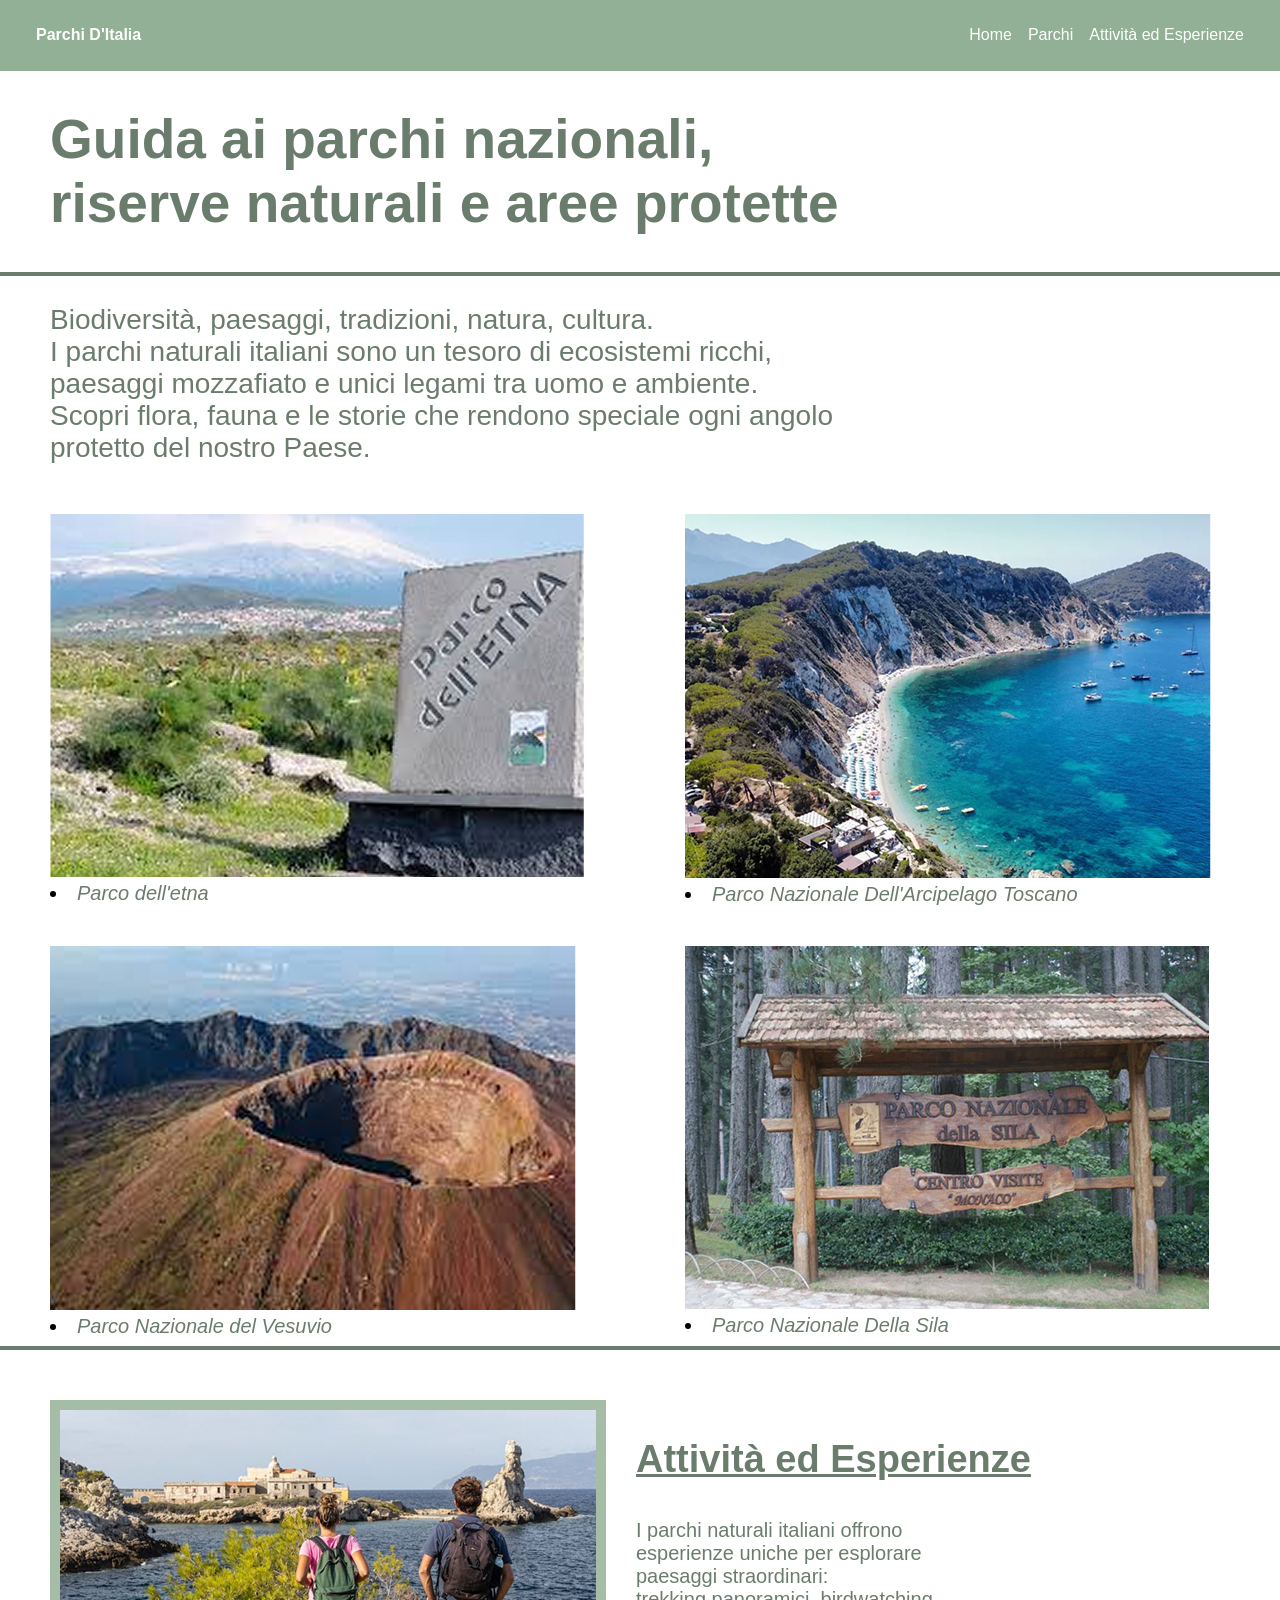
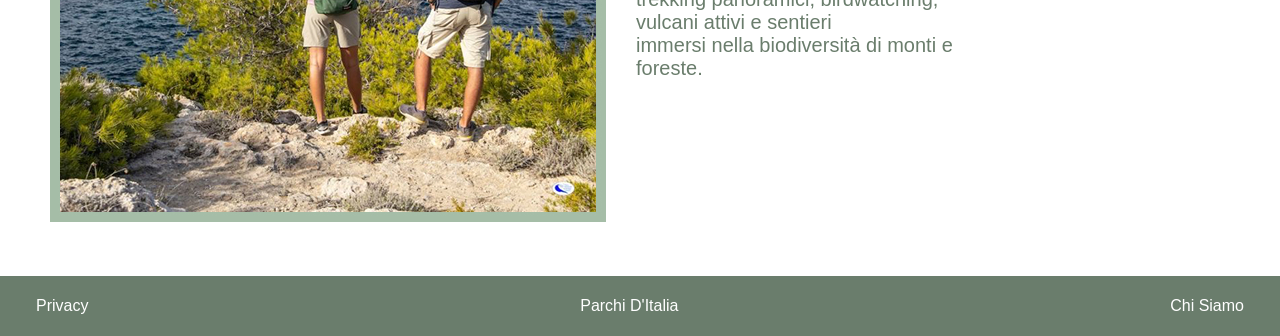
<file: index.html>
<!DOCTYPE html>
<html lang="en">
<head>
    <meta charset="UTF-8">
    <meta name="viewport" content="width=device-width, initial-scale=1.0">
    <title>pagina1</title>
    <link rel="stylesheet" href="css/style1.css">
    
</head>
<body>
    <header>
       <h4>Parchi D'Italia</h4>
        <nav>
            <ul>
                <li><a href="index.html">Home</a></li>
                <li><a href="indexparchi.html">Parchi</a></li>
                <li><a href="indexattività.html">Attività ed Esperienze</a></li>
            </ul>
        </nav>
    </header>
    <main>
        <div>
            <span>
                <h1>Guida ai parchi nazionali,<br> riserve naturali e aree protette</h1>
                <hr class="custom-line">
            </span>
            <p class="caption">Biodiversità, paesaggi, tradizioni, natura, cultura.<br>I parchi 
                naturali italiani sono un tesoro di ecosistemi ricchi,<br> paesaggi 
                mozzafiato e unici legami tra uomo e ambiente.<br>Scopri flora, fauna e 
                le storie che rendono speciale ogni angolo <br> protetto del nostro Paese.</p>
        </div>

        <section class="card">
            <div>
                <img src="immagini/etnacopertina.jpg" alt="">
                 <span>
                    <li><a href="indexetna.html">Parco dell'etna</a></li>
                </span>
            
            </div>
            <div>
                <img src="immagini/toscanocopertina.jpg" alt="">
                <span>
                    <li><a href="indextoscano.html">Parco Nazionale Dell'Arcipelago Toscano</a></li>
                </span>
             </div>
             <div>
                <img src="immagini/vesuviocopertina.jpg" alt="">
                <span>
                    <li><a href="indexvesuvio.html">Parco Nazionale del Vesuvio</a></li>
                </span>
             </div>
             <div>
                <img src="immagini/silacopertina.jpg" alt="">
                <span>
                    <li><a href="indexsila.html">Parco Nazionale Della Sila</a></li>
                </span>
             </div>
            </section>
             <hr class="custom-line">
            <section class="info">
             <div>
                <img src="immagini/home5.jpg" alt="">
                <span>
                    <a href="indexattività.html"><h3>Attività ed Esperienze</h3></a>
                    <p class="description">I parchi naturali italiani offrono<br> 
                        esperienze uniche per esplorare<br> paesaggi straordinari:<br> 
                        trekking panoramici, birdwatching,<br> vulcani attivi e sentieri<br> 
                        immersi nella biodiversità di monti e <br> foreste.</p description>
                </span>
             </div>
            </section>
     </main>
     <footer> 
            <p><a href="">Privacy</a>
            <p><a href="">Parchi D'Italia</a></p>
            <p><a href="">Chi Siamo</a></p>
        </footer>
</html>
</file>
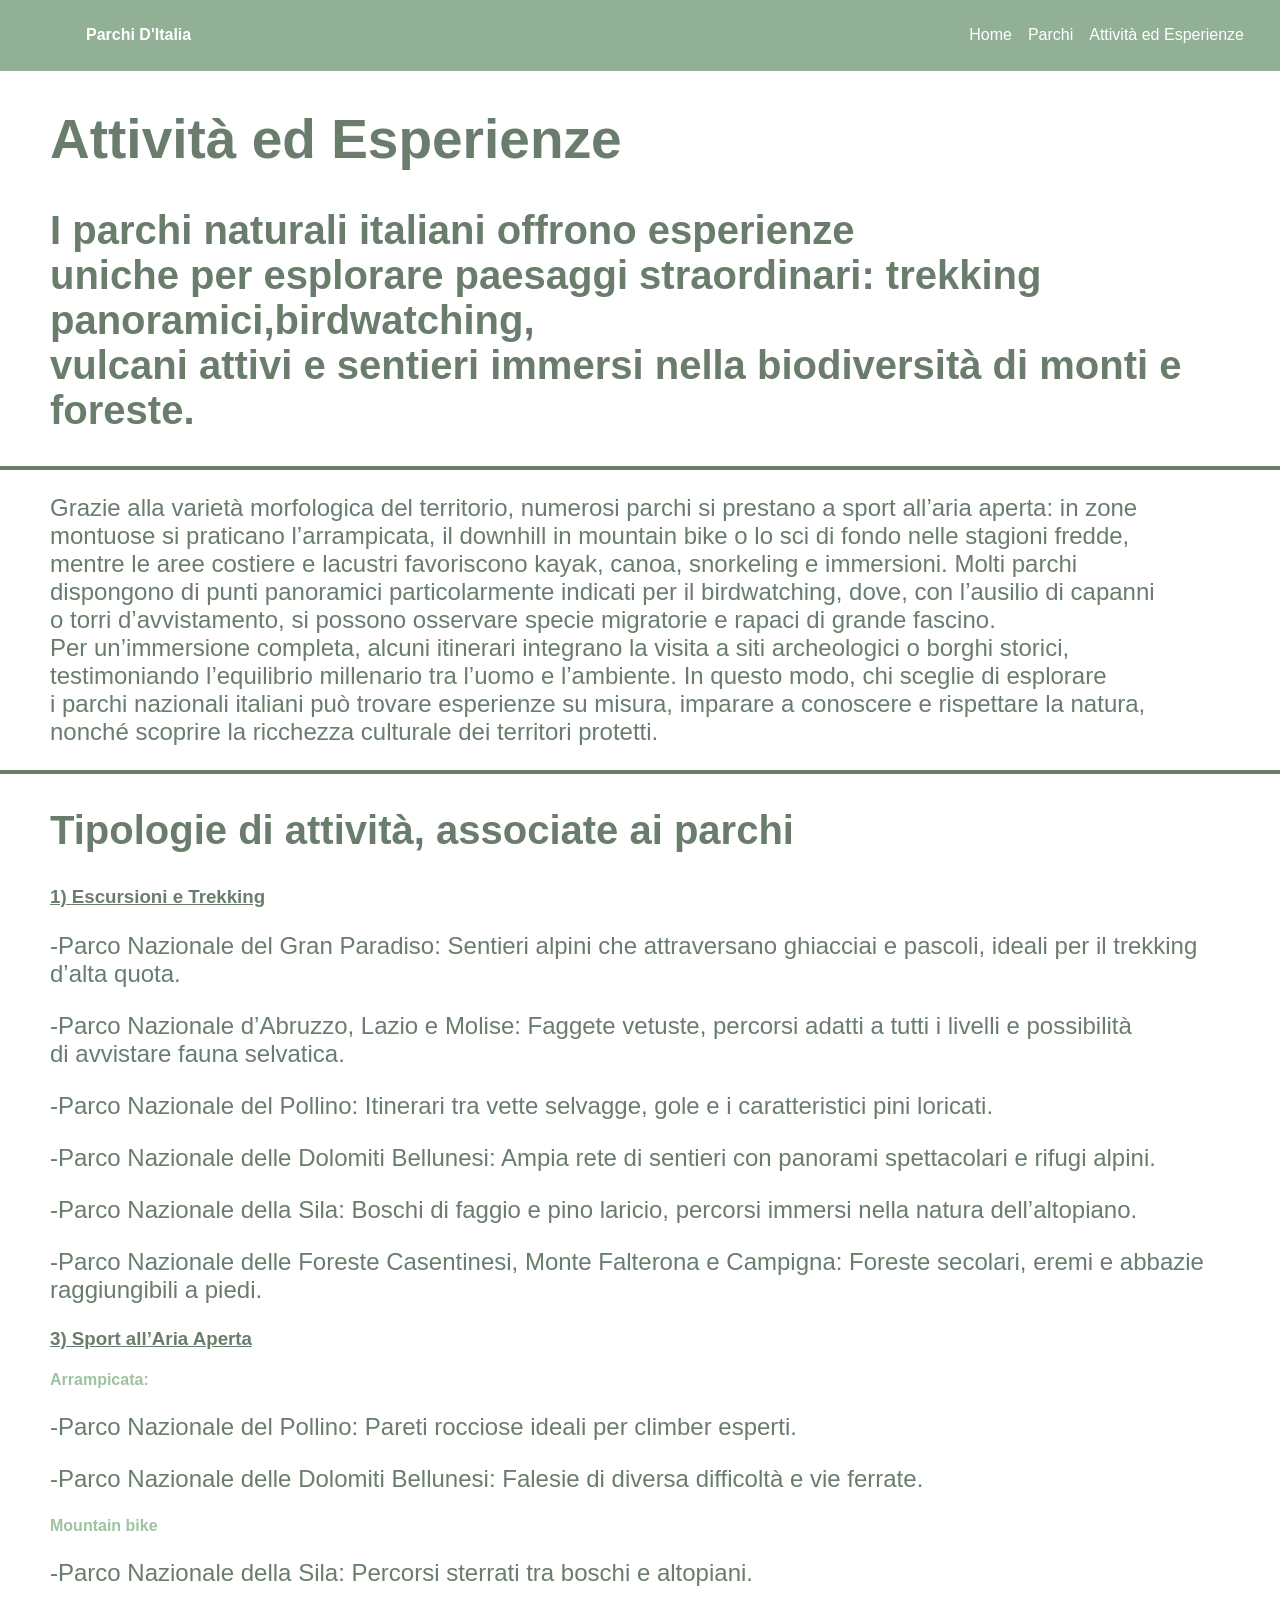
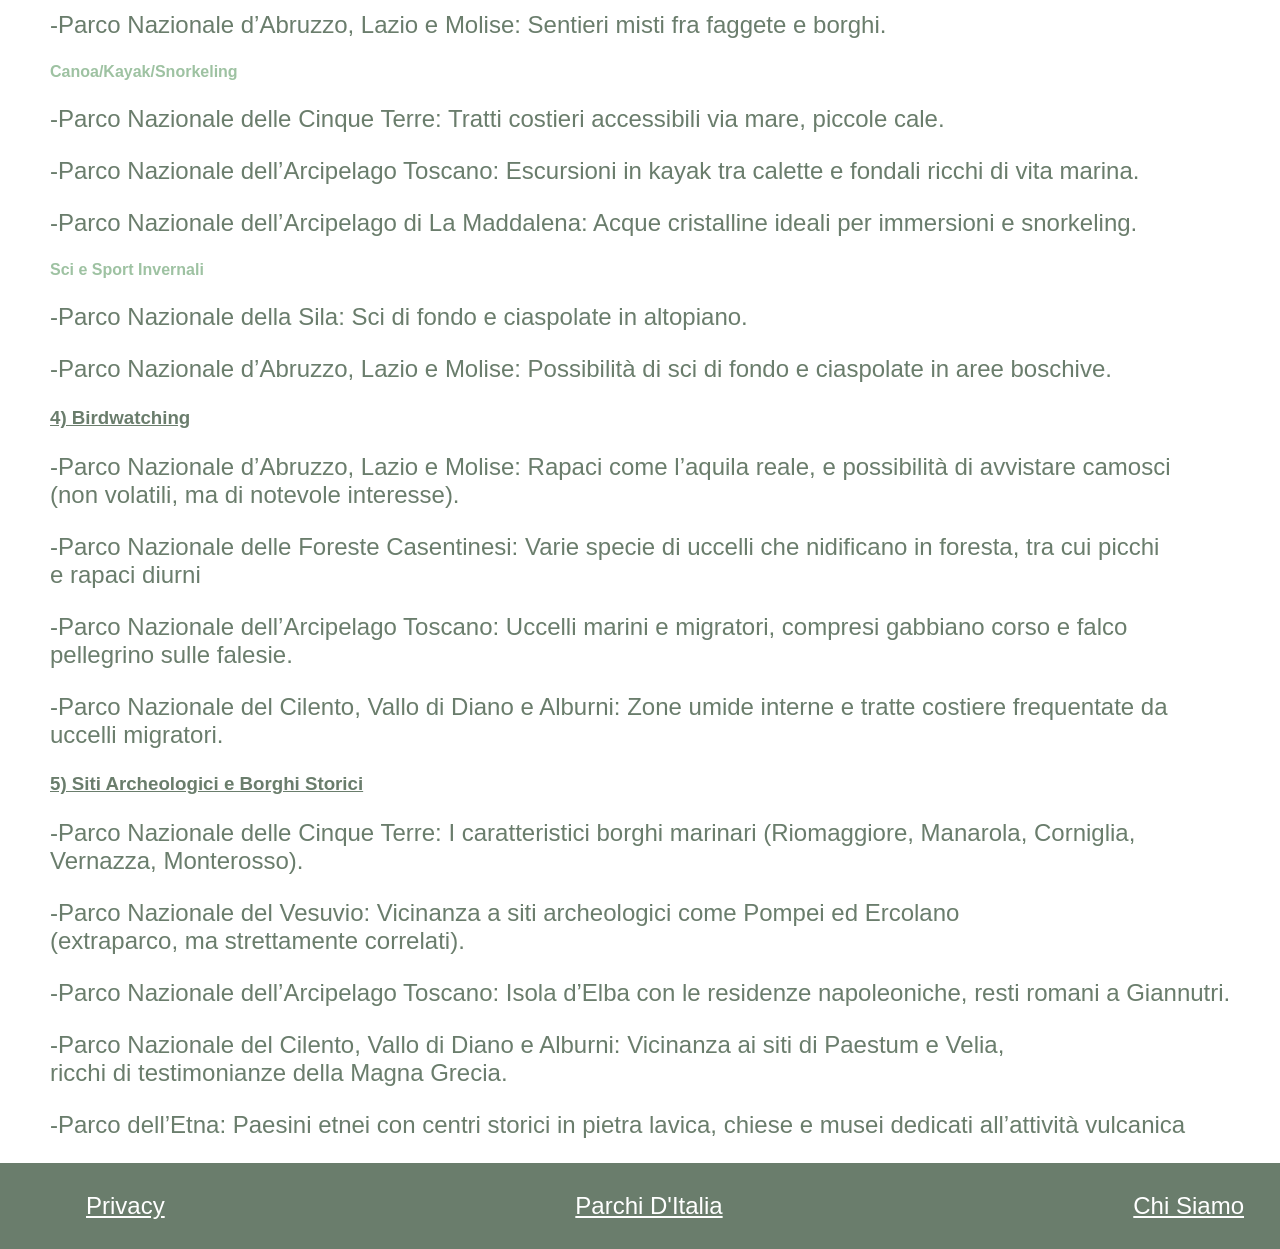
<file: indexattività.html>
<!DOCTYPE html>
<html lang="en">
<head>
    <meta charset="UTF-8">
    <meta name="viewport" content="width=device-width, initial-scale=1.0">
    <title>pagina3</title>
    <link rel="stylesheet" href="css/style3.css">
</head>
<body>
    <header>
        <h4>Parchi D'Italia</h4>
        <nav>
            <ul>
                <li><a href="index.html">Home</a></li>
                <li><a href="indexparchi.html">Parchi</a></li>
                <li><a href="indexattività.html">Attività ed Esperienze</a></li>
            </ul>
        </nav>
    </header>
    <main>
        <div>
            <span>
                <h1>Attività ed Esperienze</h1>
                <h2>I parchi naturali italiani offrono esperienze<br> 
                    uniche per esplorare paesaggi straordinari: trekking panoramici,birdwatching,<br> 
                    vulcani attivi e sentieri immersi nella biodiversità di monti e foreste.</h2>
                    <hr class="custom-line">
                    </span>
                </div>
                <div>
                    <span>
                    <p>Grazie alla varietà morfologica del territorio, numerosi parchi si prestano a sport 
                        all’aria aperta: in zone<br> montuose si praticano l’arrampicata, il downhill in mountain bike o 
                        lo sci di fondo nelle stagioni fredde,<br> mentre le aree costiere e lacustri favoriscono kayak, canoa, 
                        snorkeling e immersioni. 
                        Molti parchi<br> dispongono di punti panoramici particolarmente indicati per il
                        birdwatching, dove, con l’ausilio di capanni<br> o torri d’avvistamento, si possono osservare 
                        specie migratorie e rapaci di grande fascino.<br>
                        Per un’immersione completa, alcuni itinerari integrano la visita a
                        siti archeologici o borghi storici,<br> testimoniando l’equilibrio millenario tra 
                        l’uomo e l’ambiente. In questo modo, chi sceglie di esplorare<br> i parchi nazionali italiani può 
                        trovare esperienze su misura, imparare a conoscere e rispettare la natura,<br> nonché scoprire la ricchezza culturale 
                        dei territori protetti.</p>
                    <hr class="custom-line">
                    </span>
                </div>
                <div>
                    <span>
                    <h2>Tipologie di attività, associate ai parchi</h2>
                    <h3>1) Escursioni e Trekking</h3>
                        <p>-Parco Nazionale del Gran Paradiso: Sentieri alpini che attraversano ghiacciai e pascoli, ideali per il trekking<br> d’alta quota.</p>
                        <p>-Parco Nazionale d’Abruzzo, Lazio e Molise: Faggete vetuste, percorsi adatti a tutti i livelli e possibilità<br> di avvistare fauna selvatica.</p>
                        <p>-Parco Nazionale del Pollino: Itinerari tra vette selvagge, gole e i caratteristici pini loricati.</p>
                        <p>-Parco Nazionale delle Dolomiti Bellunesi: Ampia rete di sentieri con panorami spettacolari e rifugi alpini.</p>
                        <p>-Parco Nazionale della Sila: Boschi di faggio e pino laricio, percorsi immersi nella natura dell’altopiano.</p>
                        <p>-Parco Nazionale delle Foreste Casentinesi, Monte Falterona e Campigna: Foreste secolari, eremi e abbazie<br> raggiungibili a piedi.</p>
                    <h3>3) Sport all’Aria Aperta</h3>
                    <h4>Arrampicata:</h4>
                        <p>-Parco Nazionale del Pollino: Pareti rocciose ideali per climber esperti.</p>
                        <p>-Parco Nazionale delle Dolomiti Bellunesi: Falesie di diversa difficoltà e vie ferrate.</p>
                    <h4>Mountain bike</h4>
                        <p>-Parco Nazionale della Sila: Percorsi sterrati tra boschi e altopiani.</p>
                        <p>-Parco Nazionale d’Abruzzo, Lazio e Molise: Sentieri misti fra faggete e borghi.</p>
                    <h4>Canoa/Kayak/Snorkeling</h4>
                        <p>-Parco Nazionale delle Cinque Terre: Tratti costieri accessibili via mare, piccole cale.</p>
                        <p>-Parco Nazionale dell’Arcipelago Toscano: Escursioni in kayak tra calette e fondali ricchi di vita marina.</p>
                        <p>-Parco Nazionale dell’Arcipelago di La Maddalena: Acque cristalline ideali per immersioni e snorkeling.</p>
                    <h4>Sci e Sport Invernali</h4>
                        <p>-Parco Nazionale della Sila: Sci di fondo e ciaspolate in altopiano.</p>
                        <p>-Parco Nazionale d’Abruzzo, Lazio e Molise: Possibilità di sci di fondo e ciaspolate in aree boschive.</p>
                    <h3>4) Birdwatching</h3>
                        <p>-Parco Nazionale d’Abruzzo, Lazio e Molise: Rapaci come l’aquila reale, e possibilità di avvistare camosci<br> (non volatili, ma di notevole interesse).</p>
                        <p>-Parco Nazionale delle Foreste Casentinesi: Varie specie di uccelli che nidificano in foresta, tra cui picchi<br> e rapaci diurni</p>
                        <p>-Parco Nazionale dell’Arcipelago Toscano: Uccelli marini e migratori, compresi gabbiano corso e falco<br> pellegrino sulle falesie.</p>
                        <p>-Parco Nazionale del Cilento, Vallo di Diano e Alburni: Zone umide interne e tratte costiere frequentate da<br> uccelli migratori.</p>
                    <h3>5) Siti Archeologici e Borghi Storici</h3>
                        <p>-Parco Nazionale delle Cinque Terre: I caratteristici borghi marinari (Riomaggiore, Manarola, Corniglia,<br> Vernazza, Monterosso).</p>
                        <p>-Parco Nazionale del Vesuvio: Vicinanza a siti archeologici come Pompei ed Ercolano<br> (extraparco, ma strettamente correlati).</p>
                        <p>-Parco Nazionale dell’Arcipelago Toscano: Isola d’Elba con le residenze napoleoniche, resti romani a Giannutri.</p>
                        <p>-Parco Nazionale del Cilento, Vallo di Diano e Alburni: Vicinanza ai siti di Paestum e Velia,<br> ricchi di testimonianze della Magna Grecia.</p>
                        <p>-Parco dell’Etna: Paesini etnei con centri storici in pietra lavica, chiese e musei dedicati all’attività vulcanica</p>
             </span>
        </div>
    </main>
    <footer> 
        <p><a href="">Privacy</a>
        <p><a href="">Parchi D'Italia</a></p>
        <p><a href="">Chi Siamo</a></p>
    </footer>
</html>
</file>
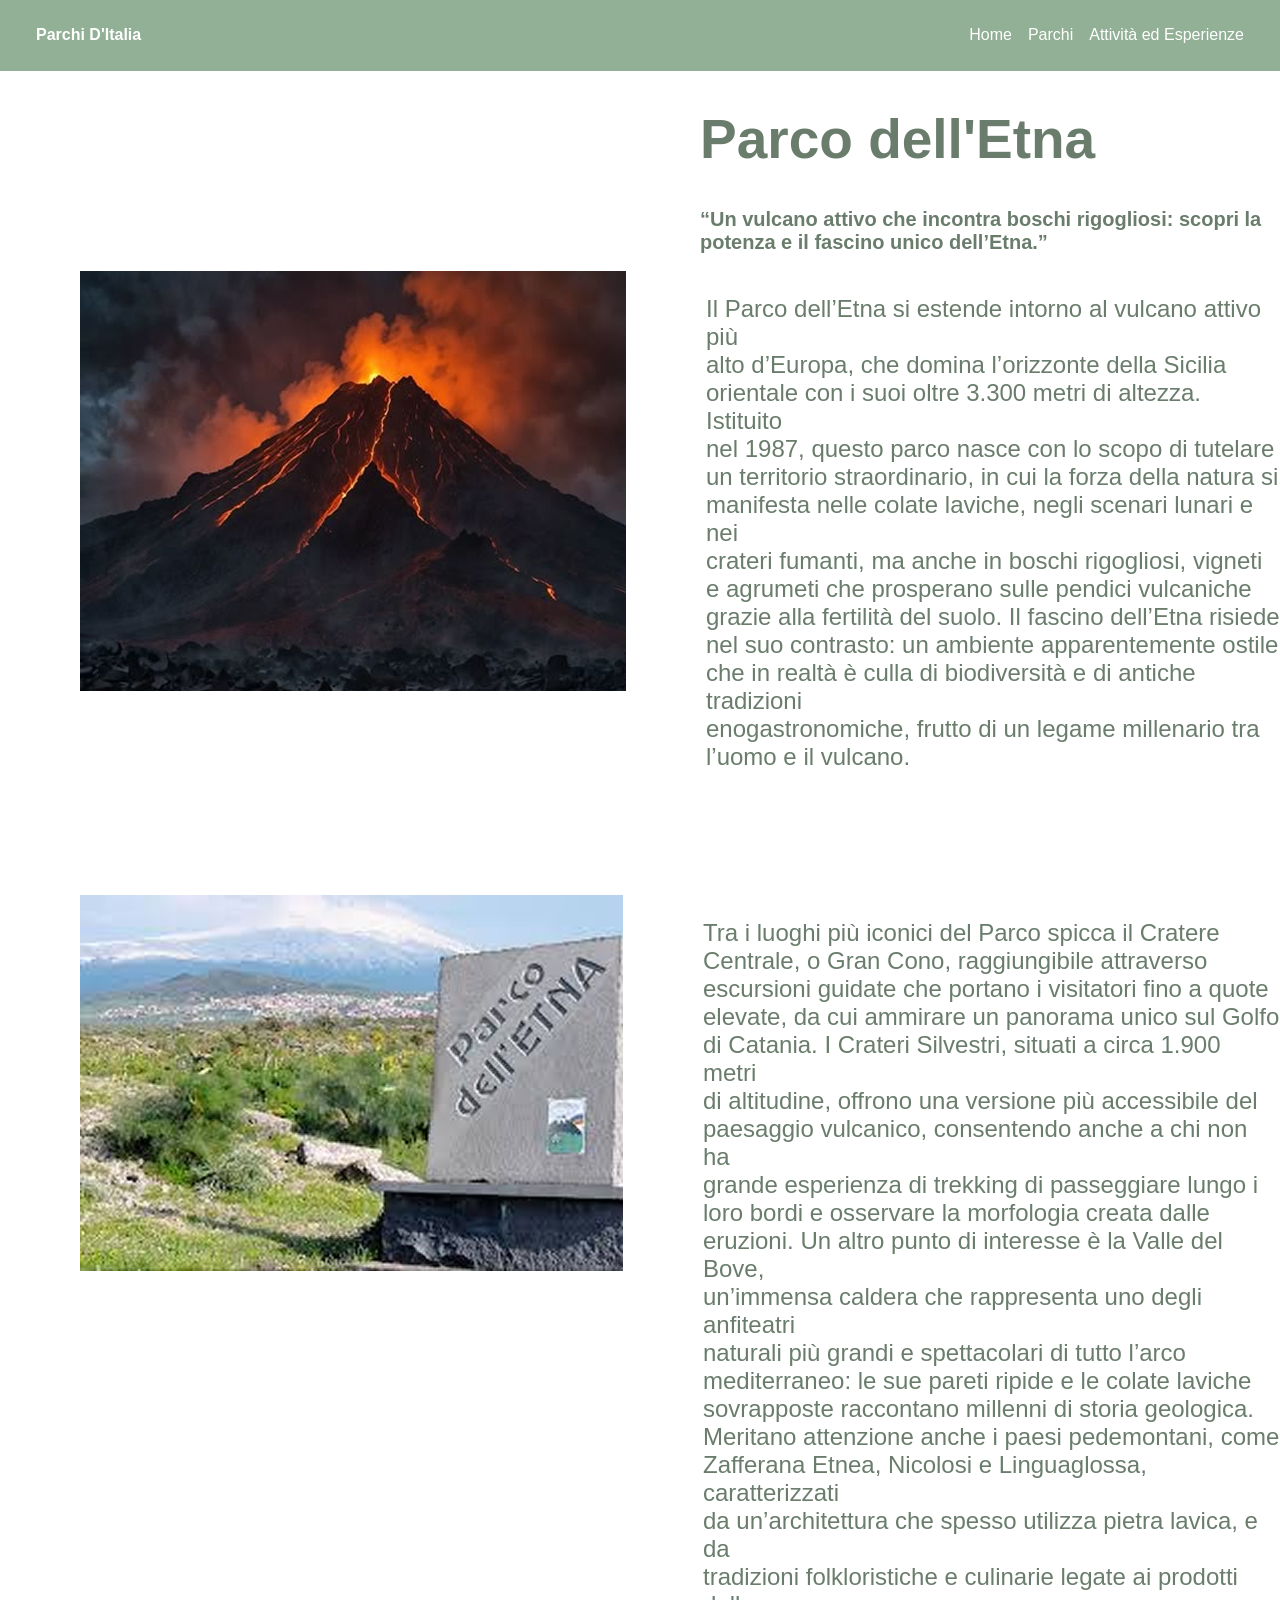
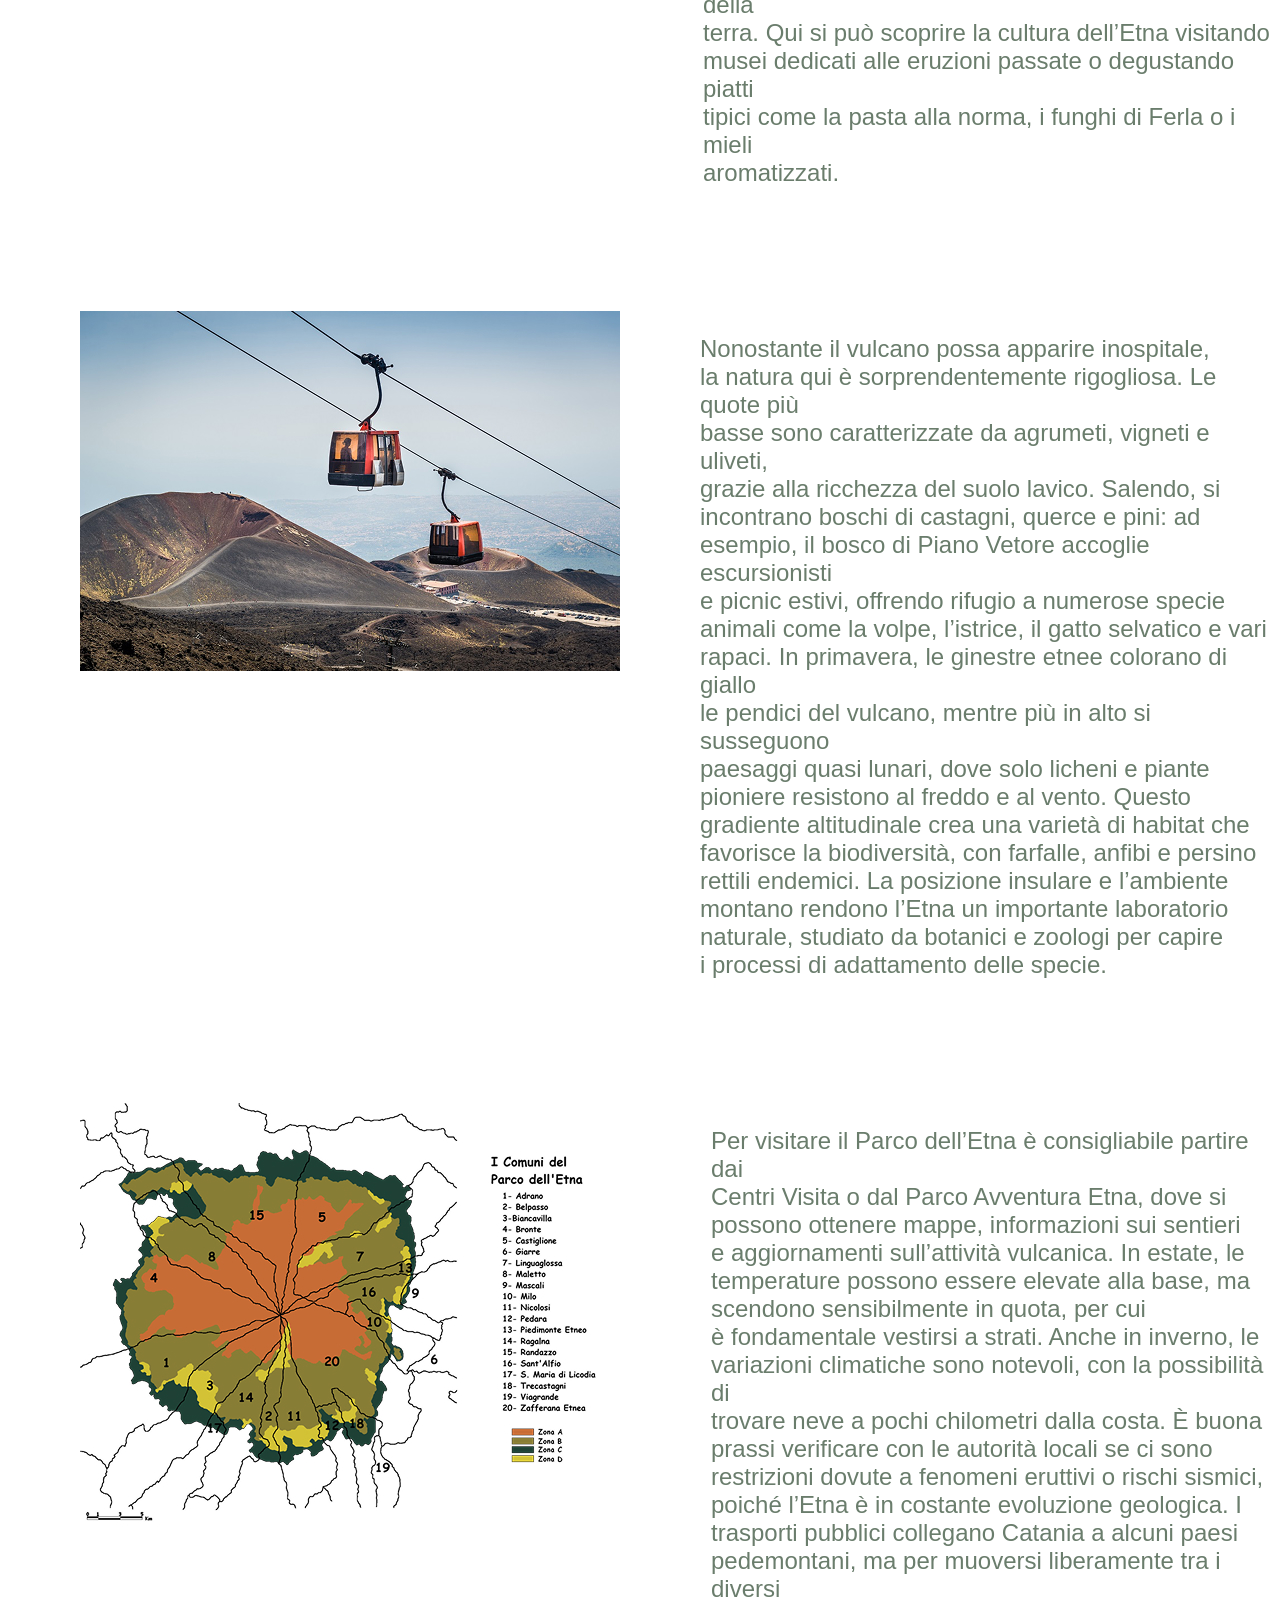
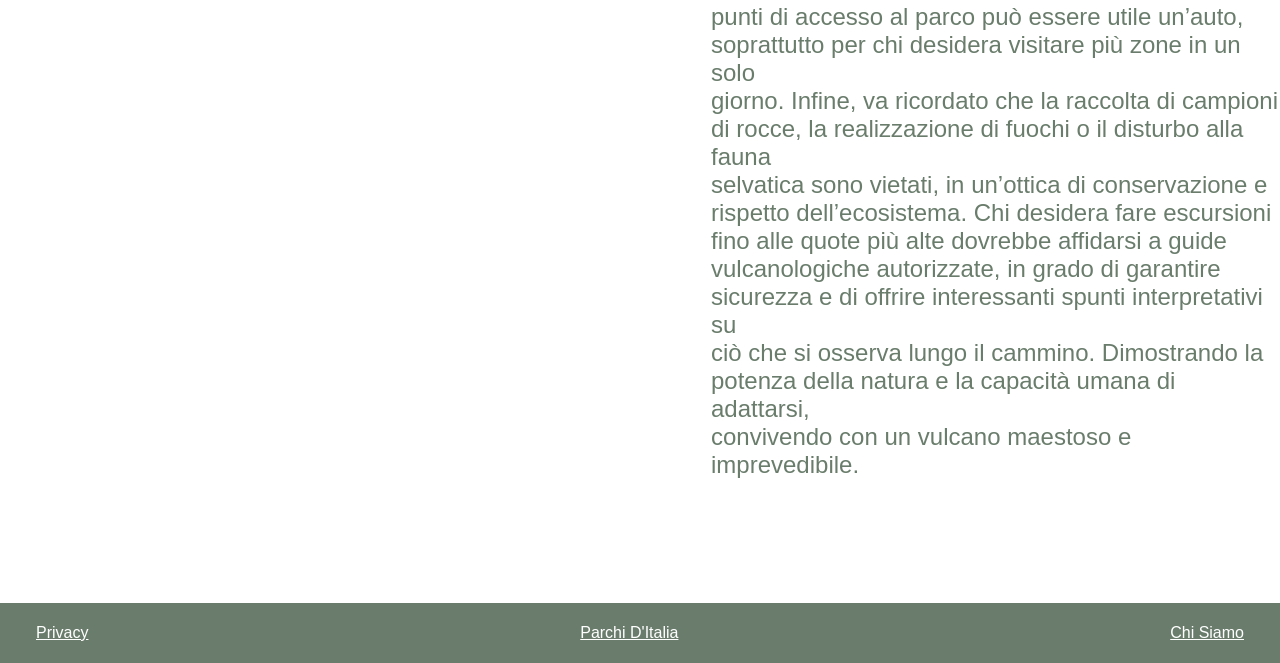
<file: indexetna.html>
<!DOCTYPE html>
<html lang="en">
<head>
    <meta charset="UTF-8">
    <meta name="viewport" content="width=device-width, initial-scale=1.0">
    <title>pagina4</title>
    <link rel="stylesheet" href="css/style4.css">
    
</head>
<body>
    <header>
        <h4>Parchi D'Italia</h4>
        <nav>
            <ul>
                <li><a href="index.html">Home</a></li>
                <li><a href="indexparchi.html">Parchi</a></li>
                <li><a href="indexattività.html">Attività ed Esperienze</a></li>
            </ul>
        </nav>
    </header>
    <main>
        <div>
            <span>
                <h1>Parco dell'Etna</h1>
                <h2>“Un vulcano attivo che incontra boschi rigogliosi: 
                    scopri la<br> potenza e il fascino unico dell’Etna.”</h2>
            </span>
        </div>
        <section class="info">
            <div>
                <img src="immagini/etna1.jpg" alt="">
                <span>
                <p>Il Parco dell’Etna si estende intorno al vulcano attivo più<br> alto d’Europa, 
                    che domina l’orizzonte della Sicilia<br> orientale con i suoi oltre 3.300 metri di altezza. 
                    Istituito<br> nel 1987, questo parco nasce con lo scopo di tutelare<br> un territorio straordinario, 
                    in cui la forza della natura si<br> manifesta nelle colate laviche, negli scenari lunari e nei<br> 
                    crateri fumanti, ma anche in boschi rigogliosi, vigneti<br> e agrumeti che prosperano sulle pendici 
                    vulcaniche<br> grazie alla fertilità del suolo. Il fascino dell’Etna risiede<br> nel suo contrasto: 
                    un ambiente apparentemente ostile<br> che in realtà è culla di biodiversità e di antiche tradizioni<br> 
                    enogastronomiche, frutto di un legame millenario tra<br> l’uomo e il vulcano. </p>
                </span>
            </div>
            <div>
                <img src="immagini/etna2.jpg" alt="">
                <span>
                    <p>Tra i luoghi più iconici del Parco spicca il Cratere<br> Centrale, o Gran Cono, 
                        raggiungibile attraverso<br> escursioni guidate che portano i visitatori fino a quote<br> elevate, 
                        da cui ammirare un panorama unico sul Golfo<br> di Catania. I Crateri Silvestri, situati a circa 
                        1.900 metri<br> di altitudine, offrono una versione più accessibile del<br> paesaggio vulcanico, 
                        consentendo anche a chi non ha<br> grande esperienza di trekking di passeggiare lungo i<br> loro bordi e 
                        osservare la morfologia creata dalle<br> eruzioni. Un altro punto di interesse è la Valle del Bove,<br> 
                        un’immensa caldera che rappresenta uno degli anfiteatri<br> naturali più grandi e spettacolari di 
                        tutto l’arco<br> mediterraneo: le sue pareti ripide e le colate laviche<br> sovrapposte raccontano 
                        millenni di storia geologica.<br> Meritano attenzione anche i paesi pedemontani, come<br> Zafferana Etnea, 
                        Nicolosi e Linguaglossa, caratterizzati<br> da un’architettura che spesso utilizza pietra lavica, 
                        e da<br> tradizioni folkloristiche e culinarie legate ai prodotti della<br> terra. Qui si può scoprire 
                        la cultura dell’Etna visitando<br> musei dedicati alle eruzioni passate o degustando piatti<br> tipici 
                        come la pasta alla norma, i funghi di Ferla o i mieli<br> aromatizzati.</p>
                </span>
            </div>
            <div>
                <img src="immagini/etna3.jpg" alt="">
                <span>
                    <p>Nonostante il vulcano possa apparire inospitale,<br> 
                        la natura qui è sorprendentemente rigogliosa. Le quote più<br> basse sono 
                        caratterizzate da agrumeti, vigneti e uliveti,<br> grazie alla ricchezza 
                        del suolo lavico. Salendo, si<br> incontrano boschi di castagni, querce e pini: 
                        ad<br> esempio, il bosco di Piano Vetore accoglie escursionisti<br> e picnic estivi, 
                        offrendo rifugio a numerose specie<br> animali come la volpe, l’istrice, il gatto 
                        selvatico e vari<br> rapaci. In primavera, le ginestre etnee colorano di giallo<br> le 
                        pendici del vulcano, mentre più in alto si susseguono<br> paesaggi quasi lunari, 
                        dove solo licheni e piante<br> pioniere resistono al freddo e al vento. Questo<br> 
                        gradiente altitudinale crea una varietà di habitat che<br> favorisce la biodiversità, 
                        con farfalle, anfibi e persino<br> rettili endemici. La posizione insulare e 
                        l’ambiente<br> montano rendono l’Etna un importante laboratorio<br> naturale, studiato 
                        da botanici e zoologi per capire<br> i processi di adattamento delle specie.</p>
                </span>
            </div>
            <div>
                <img src="immagini/etna4.jpg" alt="">
                <span>
                    <p>Per visitare il Parco dell’Etna è consigliabile partire dai<br> Centri Visita o dal 
                        Parco Avventura Etna, dove si<br> possono ottenere mappe, informazioni sui sentieri<br> 
                        e aggiornamenti sull’attività vulcanica. In estate, le<br> temperature possono essere 
                        elevate alla base, ma<br> scendono sensibilmente in quota, per cui<br> è fondamentale 
                        vestirsi a strati. Anche in inverno, le<br> variazioni climatiche sono notevoli, 
                        con la possibilità di<br> trovare neve a pochi chilometri dalla costa. È buona<br> 
                        prassi verificare con le autorità locali se ci sono<br> restrizioni dovute a fenomeni 
                        eruttivi o rischi sismici,<br> poiché l’Etna è in costante evoluzione geologica. 
                        I<br> trasporti pubblici collegano Catania a alcuni paesi<br> pedemontani, ma per 
                        muoversi liberamente tra i diversi<br> punti di accesso al parco può essere utile 
                        un’auto,<br> soprattutto per chi desidera visitare più zone in un solo<br> giorno. 
                        Infine, va ricordato che la raccolta di campioni<br> di rocce, la realizzazione di 
                        fuochi o il disturbo alla fauna<br> selvatica sono vietati, in un’ottica di 
                        conservazione e<br> rispetto dell’ecosistema. Chi desidera fare escursioni<br> fino 
                        alle quote più alte dovrebbe affidarsi a guide<br> vulcanologiche autorizzate, in 
                        grado di garantire<br> sicurezza e di offrire interessanti spunti interpretativi su<br> 
                        ciò che si osserva lungo il cammino. Dimostrando la<br> potenza della natura e la 
                        capacità umana di adattarsi,<br> convivendo con un vulcano maestoso e imprevedibile.</p>
                </span>
            </div>
        </main>
        <footer> 
            <p><a href="">Privacy</a>
            <p><a href="">Parchi D'Italia</a></p>
            <p><a href="">Chi Siamo</a></p>
        </footer>
    </html>
</file>
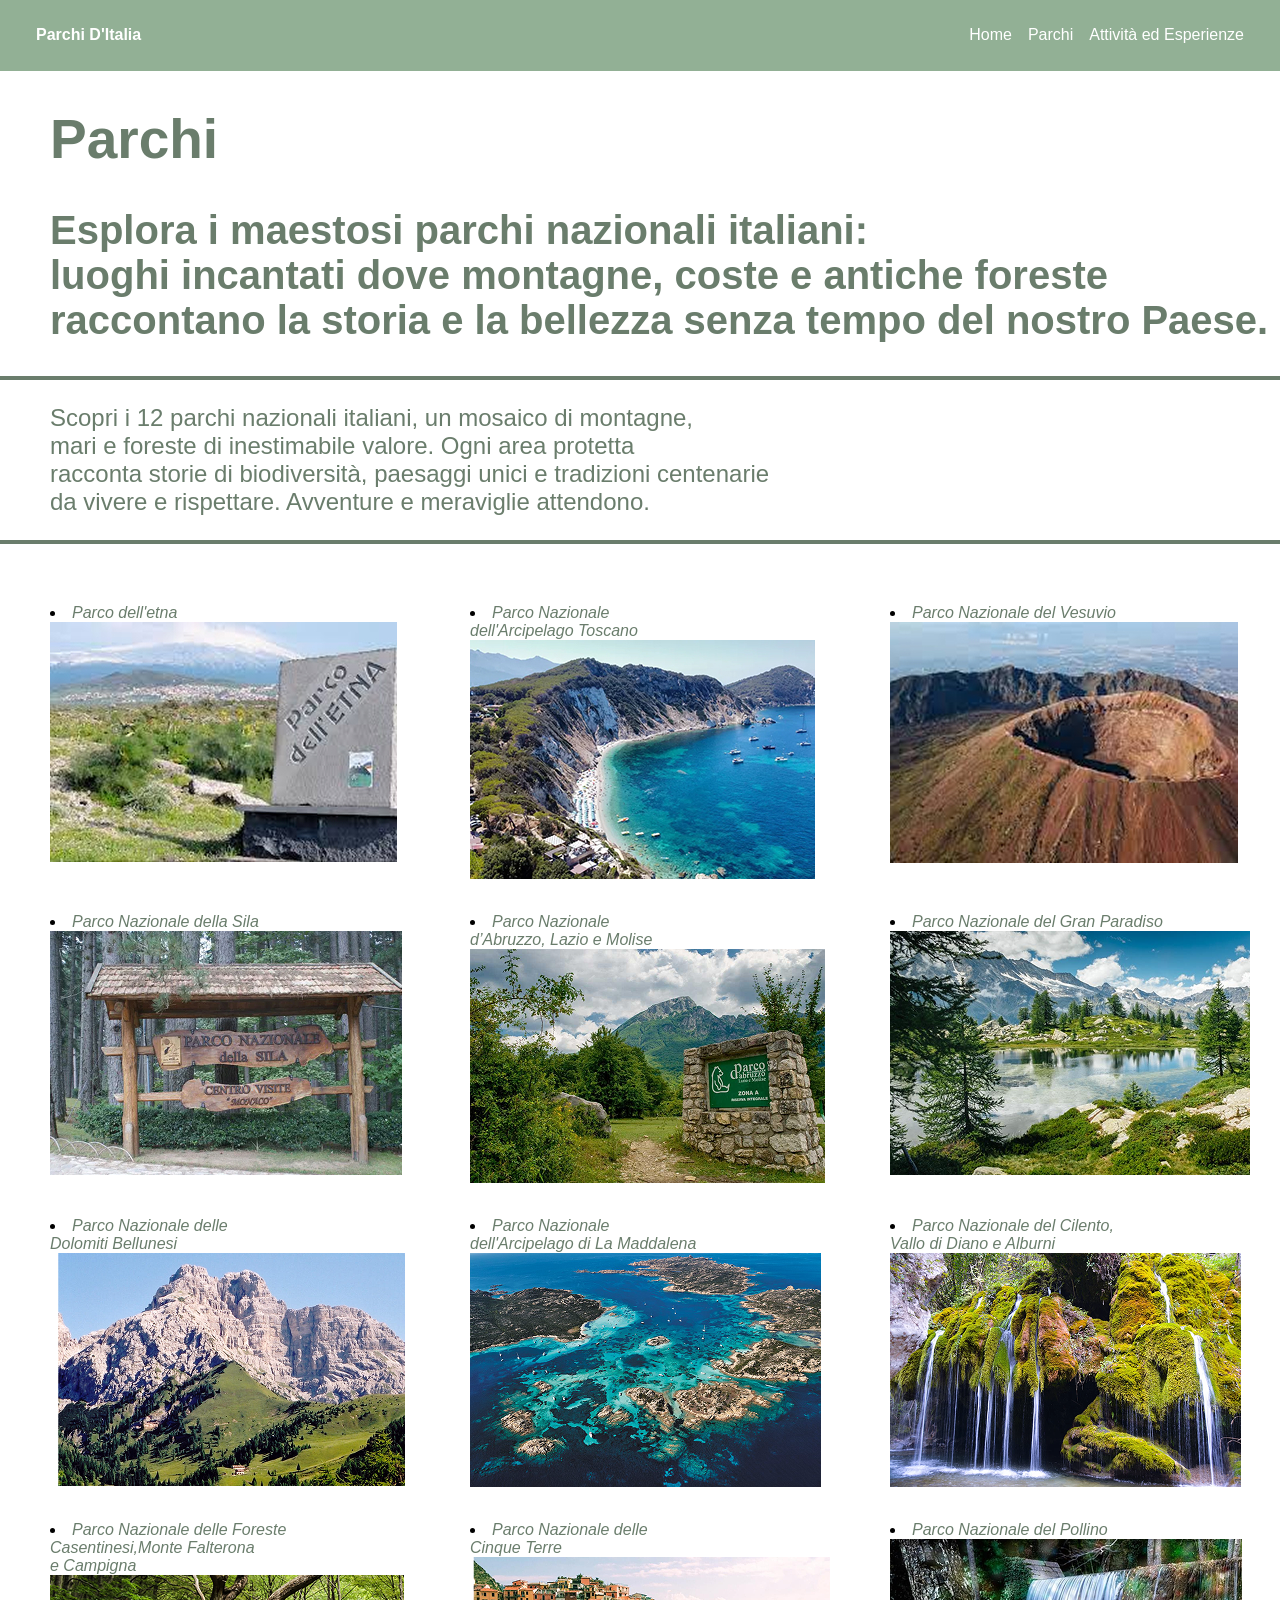
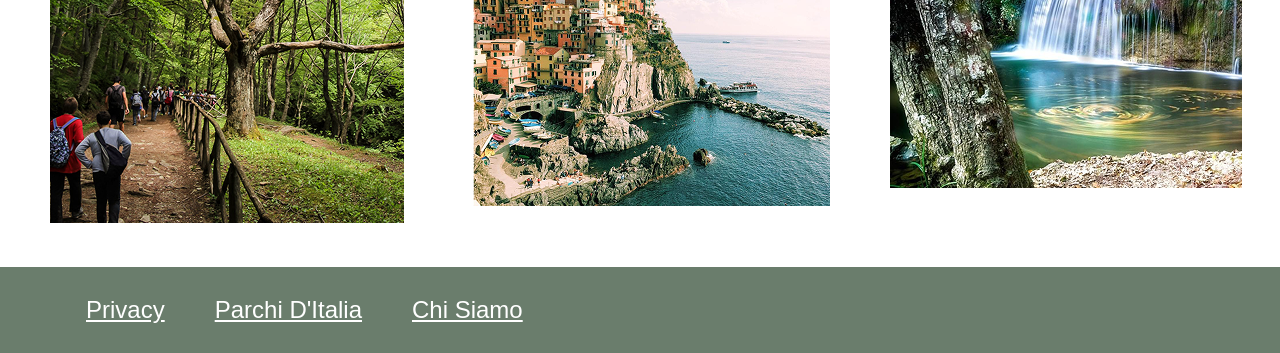
<file: indexparchi.html>
<!DOCTYPE html>
<html lang="en">
<head>
    <meta charset="UTF-8">
    <meta name="viewport" content="width=device-width, initial-scale=1.0">
    <title>pagina2</title>
    <link rel="stylesheet" href="css/style2.css">
</head>
<body>
    <header>
        <h4>Parchi D'Italia</h4>
        <nav>
            <ul>
                <li><a href="index.html">Home</a></li>
                <li><a href="indexparchi.html">Parchi</a></li>
                <li><a href="indexattività.html">Attività ed Esperienze</a></li>
            </ul>
        </nav>
    </header>
    <main>
        <div>
            <span>
                <h1>Parchi</h1>
                <h2> Esplora i maestosi parchi nazionali italiani:<br> 
                    luoghi incantati dove montagne, coste e antiche foreste<br> 
                    raccontano la storia e la bellezza senza tempo del nostro Paese.</h2>
                    <hr class="custom-line">
                    <p>Scopri i 12 parchi nazionali italiani, un mosaico di montagne,<br> 
                        mari e foreste di inestimabile valore. Ogni area protetta<br> 
                        racconta storie di biodiversità, paesaggi unici e tradizioni centenarie<br> 
                        da vivere e rispettare. Avventure e meraviglie attendono.</p>
                    <hr class="custom-line">
                 </span>
        </div>
        <section class="info">
            <div>
                <span>
                    <li><a href="indexetna.html">Parco dell'etna</a></li>
                </span>
                <img src="immagini/etna1 copia.jpg" alt="">
            </div>
            <div>
                <span>
                    <li><a href="indextoscano.html">Parco Nazionale <br>dell'Arcipelago Toscano</a></li>
                </span>
                <img src="immagini/toscano2.jpg" alt="">
            </div>
            <div>
                <span>
                    <li><a href="indexvesuvio.html">Parco Nazionale del Vesuvio</a></li>
                </span>
                <img src="immagini/vesuvio3.jpg" alt="">
            </div>
            <div>
                <span>
                    <li><a href="indexsila.html">Parco Nazionale della Sila</a></li>
                </span>
                <img src="immagini/sila4 copia.jpg" alt="">
            </div>
            <div>
                <span>
                    <li><a href="">Parco Nazionale<br> d’Abruzzo, Lazio e Molise </a></li>
                </span>
                <img src="immagini/abruzzo5.png" alt="">
            </div>
            <div>
                <span>
                    <li><a href="">Parco Nazionale del Gran Paradiso</a></li>
                </span>
                <img src="immagini/paradiso6.png" alt="">
            </div>
            <div>
                <span>
                    <li><a href="">Parco Nazionale delle<br> Dolomiti Bellunesi</a></li>
                </span>
                <img src="immagini/dolomiti7.png" alt="">
            </div>
            <div>
                <span>
                    <li><a href="">Parco Nazionale<br> dell'Arcipelago di La Maddalena</a></li>
                </span>
                <img src="immagini/maddalena8.png" alt="">
            </div>
              <div>
                <span>
                    <li><a href="">Parco Nazionale del Cilento,<br>Vallo di Diano e Alburni</a></li>
                </span>
                <img src="immagini/diano9.png" alt="">
            </div>
            <div>
                <span>
                    <li><a href="">Parco Nazionale delle Foreste<br> Casentinesi,Monte Falterona<br> e Campigna</a></li>
                </span>
                <img src="immagini/foreste10.png" alt="">
            </div>
            <div>
                <span>
                    <li><a href="">Parco Nazionale delle<br> Cinque Terre</a></li>
                </span>
                <img src="immagini/terre11.png" alt="">
            </div>
            <div>
                <span>
                    <li><a href="">Parco Nazionale del Pollino</a></li>
                </span>
                <img src="immagini/pollino12.png" alt="">
            </div>
         </main>
         <footer> 
            <p><a href="">Privacy</a>
            <p><a href="">Parchi D'Italia</a></p>
            <p><a href="">Chi Siamo</a></p>
        </footer>
    </html>
</file>
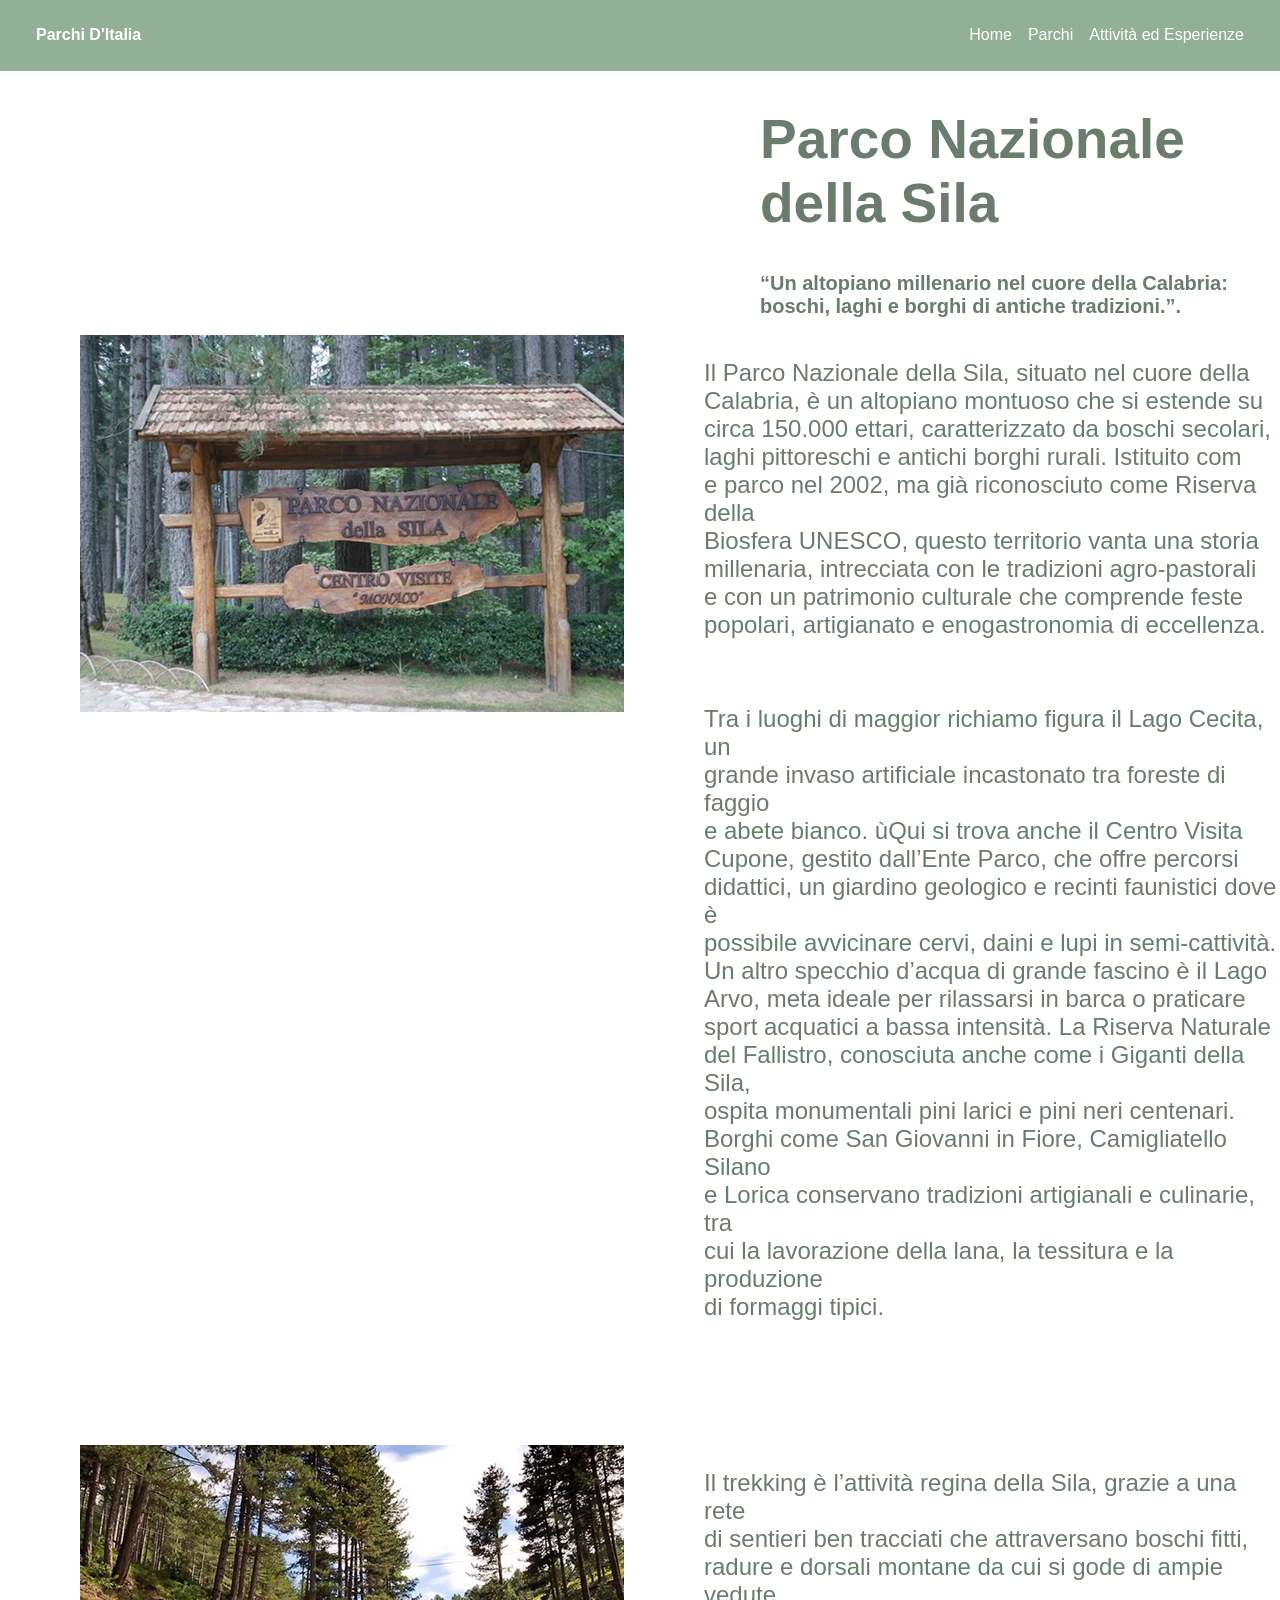
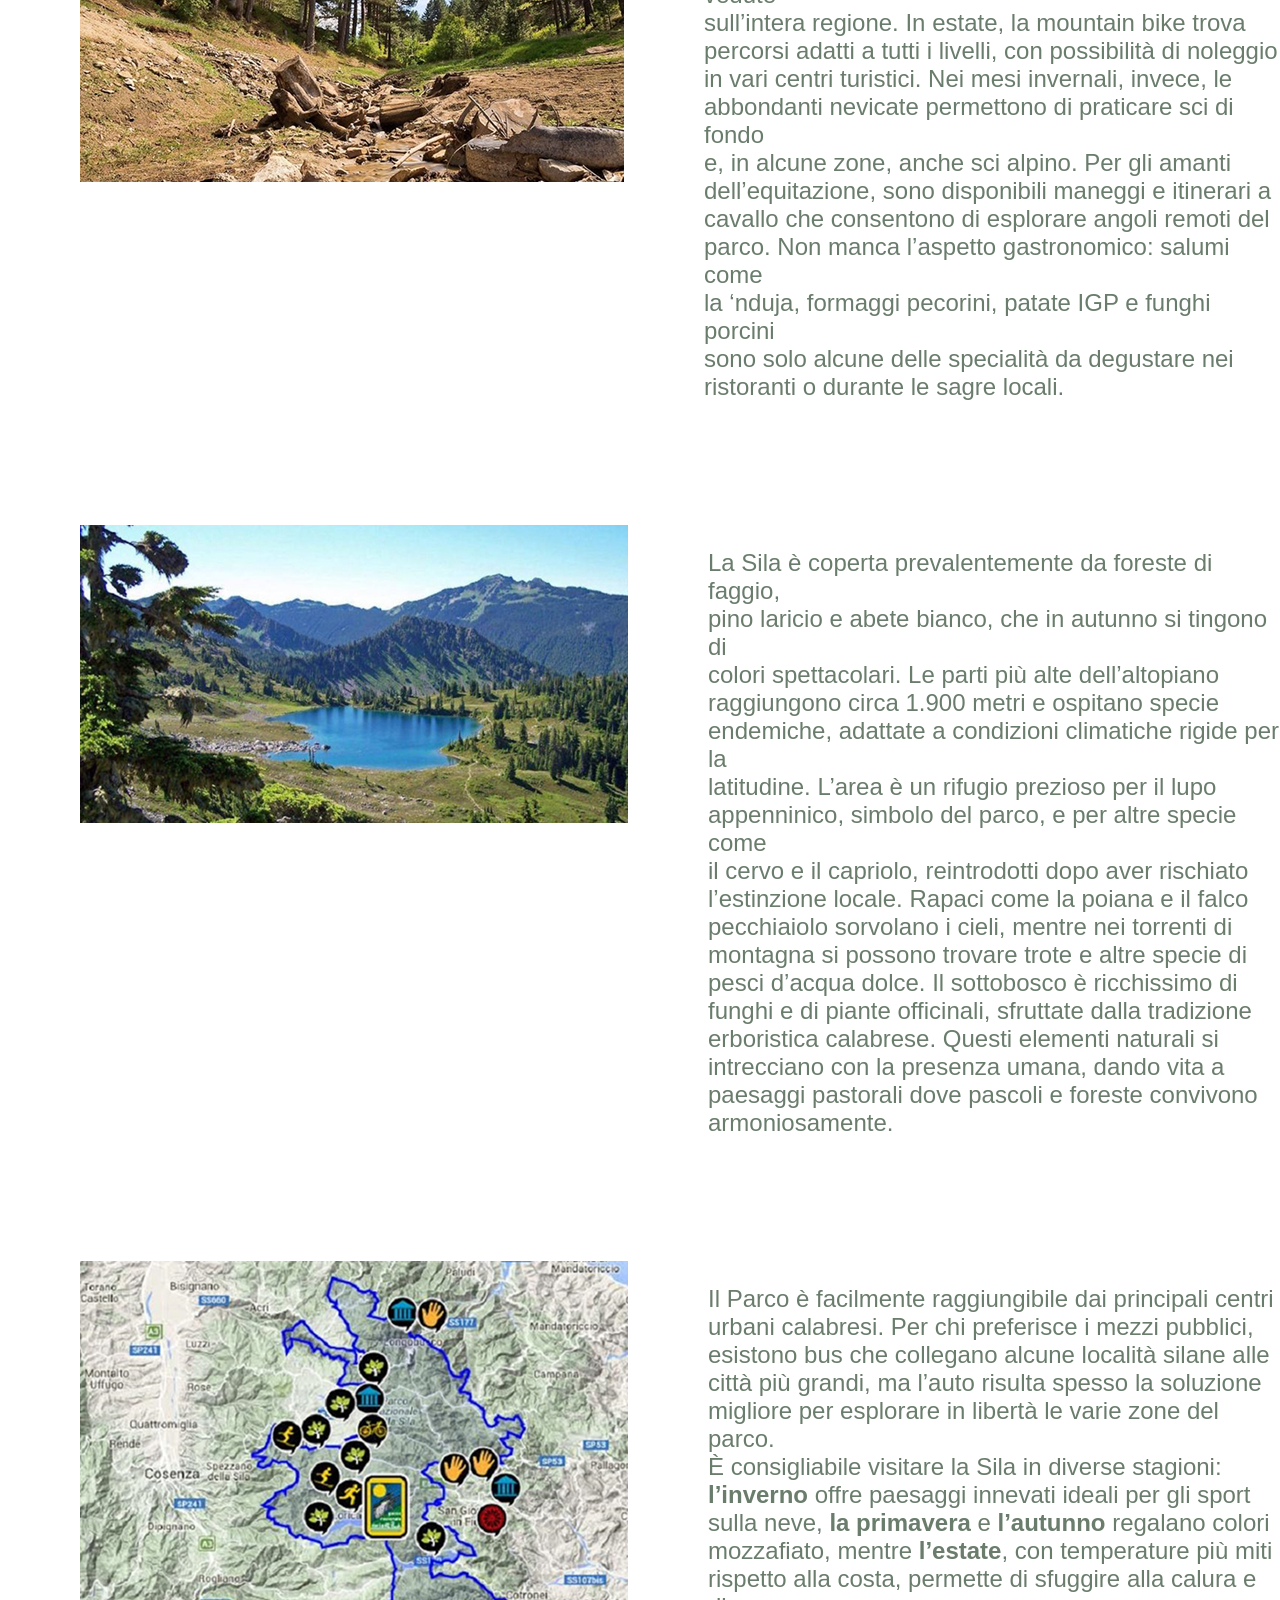
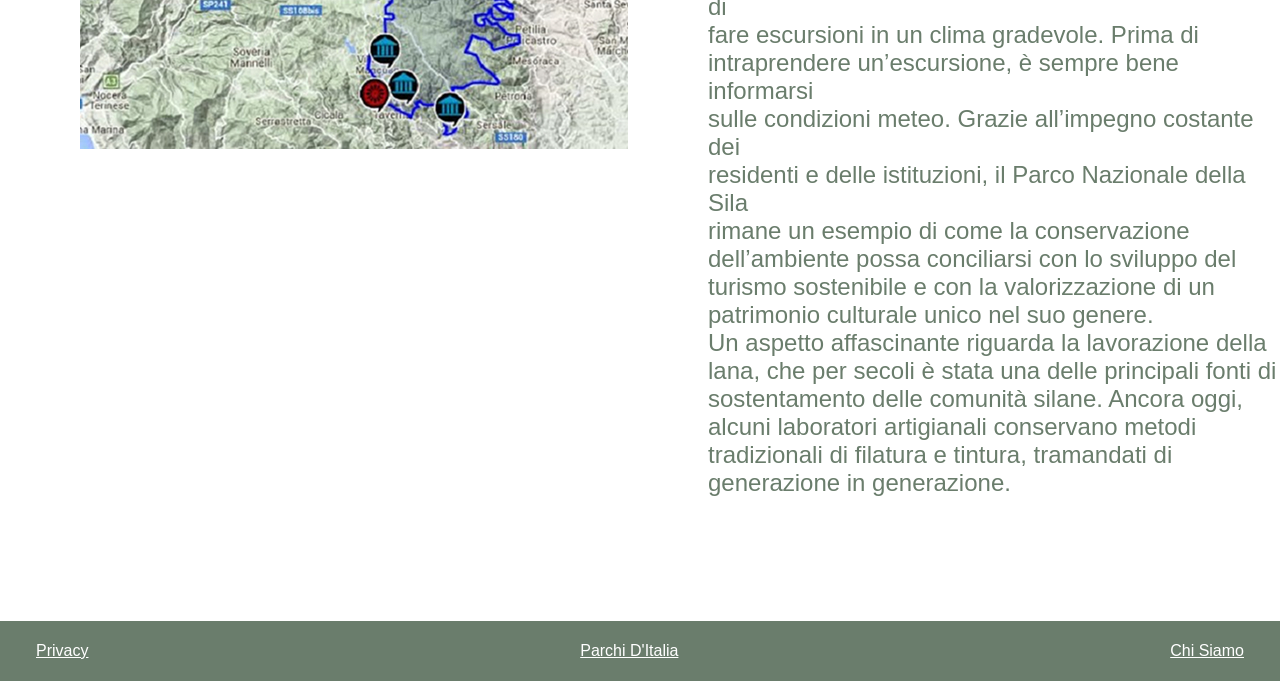
<file: indexsila.html>
<!DOCTYPE html>
<html lang="en">
<head>
    <meta charset="UTF-8">
    <meta name="viewport" content="width=device-width, initial-scale=1.0">
    <title>pagina7</title>
    <link rel="stylesheet" href="css/style7.css">
    
</head>
<body>
    <header>
        <h4>Parchi D'Italia</h4>
        <nav>
            <ul>
                <li><a href="index.html">Home</a></li>
                <li><a href="indexparchi.html">Parchi</a></li>
                <li><a href="indexattività.html">Attività ed Esperienze</a></li>
            </ul>
        </nav>
    </header>
    <main>
        <div>
            <span>
                <h1>Parco Nazionale della Sila</h1>
                <h2>“Un altopiano millenario nel cuore della Calabria: boschi, 
                    laghi e borghi di antiche tradizioni.”.</h2>
            </span>
        </div>
        <section class="info">
            <div>
                <img src="immagini/sila1.jpg" alt="">
                <span>
                <p>Il Parco Nazionale della Sila, situato nel cuore della<br> Calabria, 
                    è un altopiano montuoso che si estende su<br> circa 150.000 ettari, 
                    caratterizzato da boschi secolari,<br> laghi pittoreschi e antichi borghi rurali. 
                    Istituito com<br>e parco nel 2002, ma già riconosciuto come Riserva della<br> Biosfera 
                    UNESCO, questo territorio vanta una storia<br> millenaria, intrecciata con le tradizioni 
                    agro-pastorali<br> e con un patrimonio culturale che comprende feste<br> popolari, 
                    artigianato e enogastronomia di eccellenza.</p>
                    <br>
                    <p>Tra i luoghi di maggior richiamo figura il Lago Cecita, 
                    un<br> grande invaso artificiale incastonato tra foreste di faggio<br> e abete bianco. 
                    ùQui si trova anche il Centro Visita<br> Cupone, gestito dall’Ente Parco, 
                    che offre percorsi<br> didattici, un giardino geologico e recinti faunistici dove 
                    è<br> possibile avvicinare cervi, daini e lupi in semi-cattività.<br> Un altro specchio 
                    d’acqua di grande fascino è il Lago<br> Arvo, meta ideale per rilassarsi in barca o 
                    praticare<br> sport acquatici a bassa intensità. La Riserva Naturale<br> del Fallistro, 
                    conosciuta anche come i Giganti della Sila,<br> ospita monumentali pini larici e 
                    pini neri centenari.<br> Borghi come San Giovanni in Fiore, Camigliatello Silano<br> e 
                    Lorica conservano tradizioni artigianali e culinarie, tra<br> cui la lavorazione 
                    della lana, la tessitura e la produzione<br> di formaggi tipici.</p>
                </span>
            </div>
            <div>
                <img src="immagini/sila 2.jpg" alt="">
                <span>
                    <p>Il trekking è l’attività regina della Sila, grazie a una rete<br> di sentieri ben 
                        tracciati che attraversano boschi fitti,<br> radure e dorsali montane da cui si 
                        gode di ampie vedute<br> sull’intera regione. In estate, la mountain bike trova<br> 
                        percorsi adatti a tutti i livelli, con possibilità di noleggio<br> in vari centri 
                        turistici. Nei mesi invernali, invece, le<br> abbondanti nevicate permettono di 
                        praticare sci di fondo<br> e, in alcune zone, anche sci alpino. Per gli amanti<br> 
                        dell’equitazione, sono disponibili maneggi e itinerari a<br> cavallo che consentono 
                        di esplorare angoli remoti del<br> parco. Non manca l’aspetto gastronomico: salumi 
                        come<br> la ‘nduja, formaggi pecorini, patate IGP e funghi porcini<br> sono solo alcune 
                        delle specialità da degustare nei<br> ristoranti o durante le sagre locali.</p>
                </span>
            </div>
            <div>
                <img src="immagini/sila3.jpg" alt="">
                <span>
                    <p>La Sila è coperta prevalentemente da foreste di faggio,<br> pino laricio e abete 
                        bianco, che in autunno si tingono di<br> colori spettacolari. Le parti più alte 
                        dell’altopiano<br> raggiungono circa 1.900 metri e ospitano specie<br> endemiche, 
                        adattate a condizioni climatiche rigide per la<br> latitudine. L’area è un rifugio 
                        prezioso per il lupo<br> appenninico, simbolo del parco, e per altre specie come<br> il 
                        cervo e il capriolo, reintrodotti dopo aver rischiato<br> l’estinzione locale. 
                        Rapaci come la poiana e il falco<br> pecchiaiolo sorvolano i cieli, mentre nei 
                        torrenti di<br> montagna si possono trovare trote e altre specie di<br> pesci d’acqua 
                        dolce. Il sottobosco è ricchissimo di<br> funghi e di piante officinali, sfruttate 
                        dalla tradizione<br> erboristica calabrese. Questi elementi naturali si<br> intrecciano 
                        con la presenza umana, dando vita a<br> paesaggi pastorali dove pascoli e foreste 
                        convivono<br> armoniosamente.</p>
                </span>
            </div>
            <div>
                <img src="immagini/sila4.jpg" alt="">
                <span>
                    <p>Il Parco è facilmente raggiungibile dai principali centri<br> urbani calabresi. 
                        Per chi preferisce i mezzi pubblici,<br> esistono bus che collegano alcune 
                        località silane alle<br> città più grandi, ma l’auto risulta spesso la soluzione<br> 
                        migliore per esplorare in libertà le varie zone del parco.<br> È consigliabile 
                        visitare la Sila in diverse stagioni:<br> <b>l’inverno</b> offre paesaggi innevati ideali 
                        per gli sport<br> sulla neve, <b>la primavera</b> e <b>l’autunno</b> regalano colori<br>
                        mozzafiato, mentre <b>l’estate</b>, con temperature più miti<br> rispetto alla costa, permette di 
                        sfuggire alla calura e di<br> fare escursioni in un clima gradevole. Prima di<br> 
                        intraprendere un’escursione, è sempre bene informarsi<br> sulle condizioni meteo. 
                        Grazie all’impegno costante dei<br> residenti e delle istituzioni, il Parco Nazionale 
                        della Sila<br> rimane un esempio di come la conservazione<br> dell’ambiente possa 
                        conciliarsi con lo sviluppo del<br> turismo sostenibile e con la valorizzazione di un<br> 
                        patrimonio culturale unico nel suo genere.<br>
                        Un aspetto affascinante riguarda la lavorazione della<br> lana, che per secoli è 
                        stata una delle principali fonti di<br> sostentamento delle comunità silane. 
                        Ancora oggi,<br> alcuni laboratori artigianali conservano metodi<br> tradizionali di 
                        filatura e tintura, tramandati di<br> generazione in generazione.</p>
                </span>
            </div>
        </main>
            <footer> 
                <p><a href="">Privacy</a>
                <p><a href="">Parchi D'Italia</a></p>
                <p><a href="">Chi Siamo</a></p>
            </footer>
    </html>
</file>
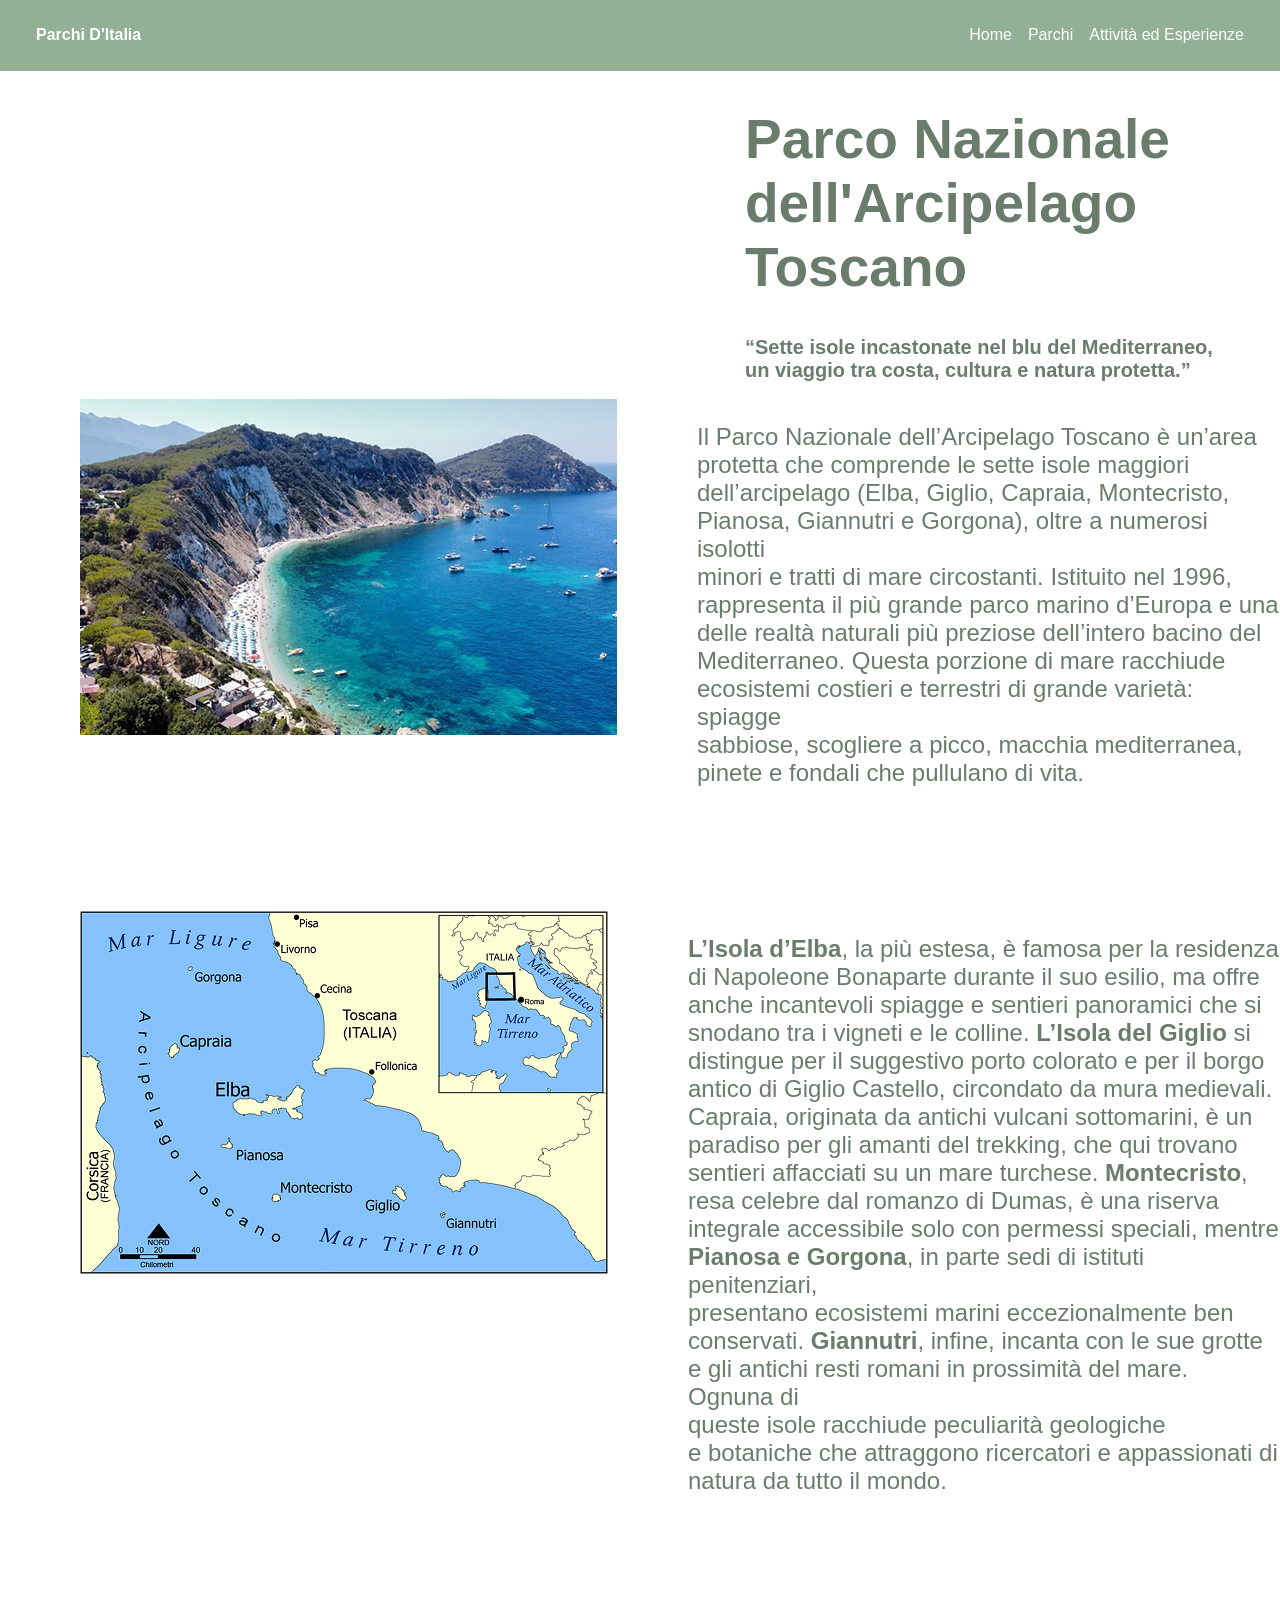
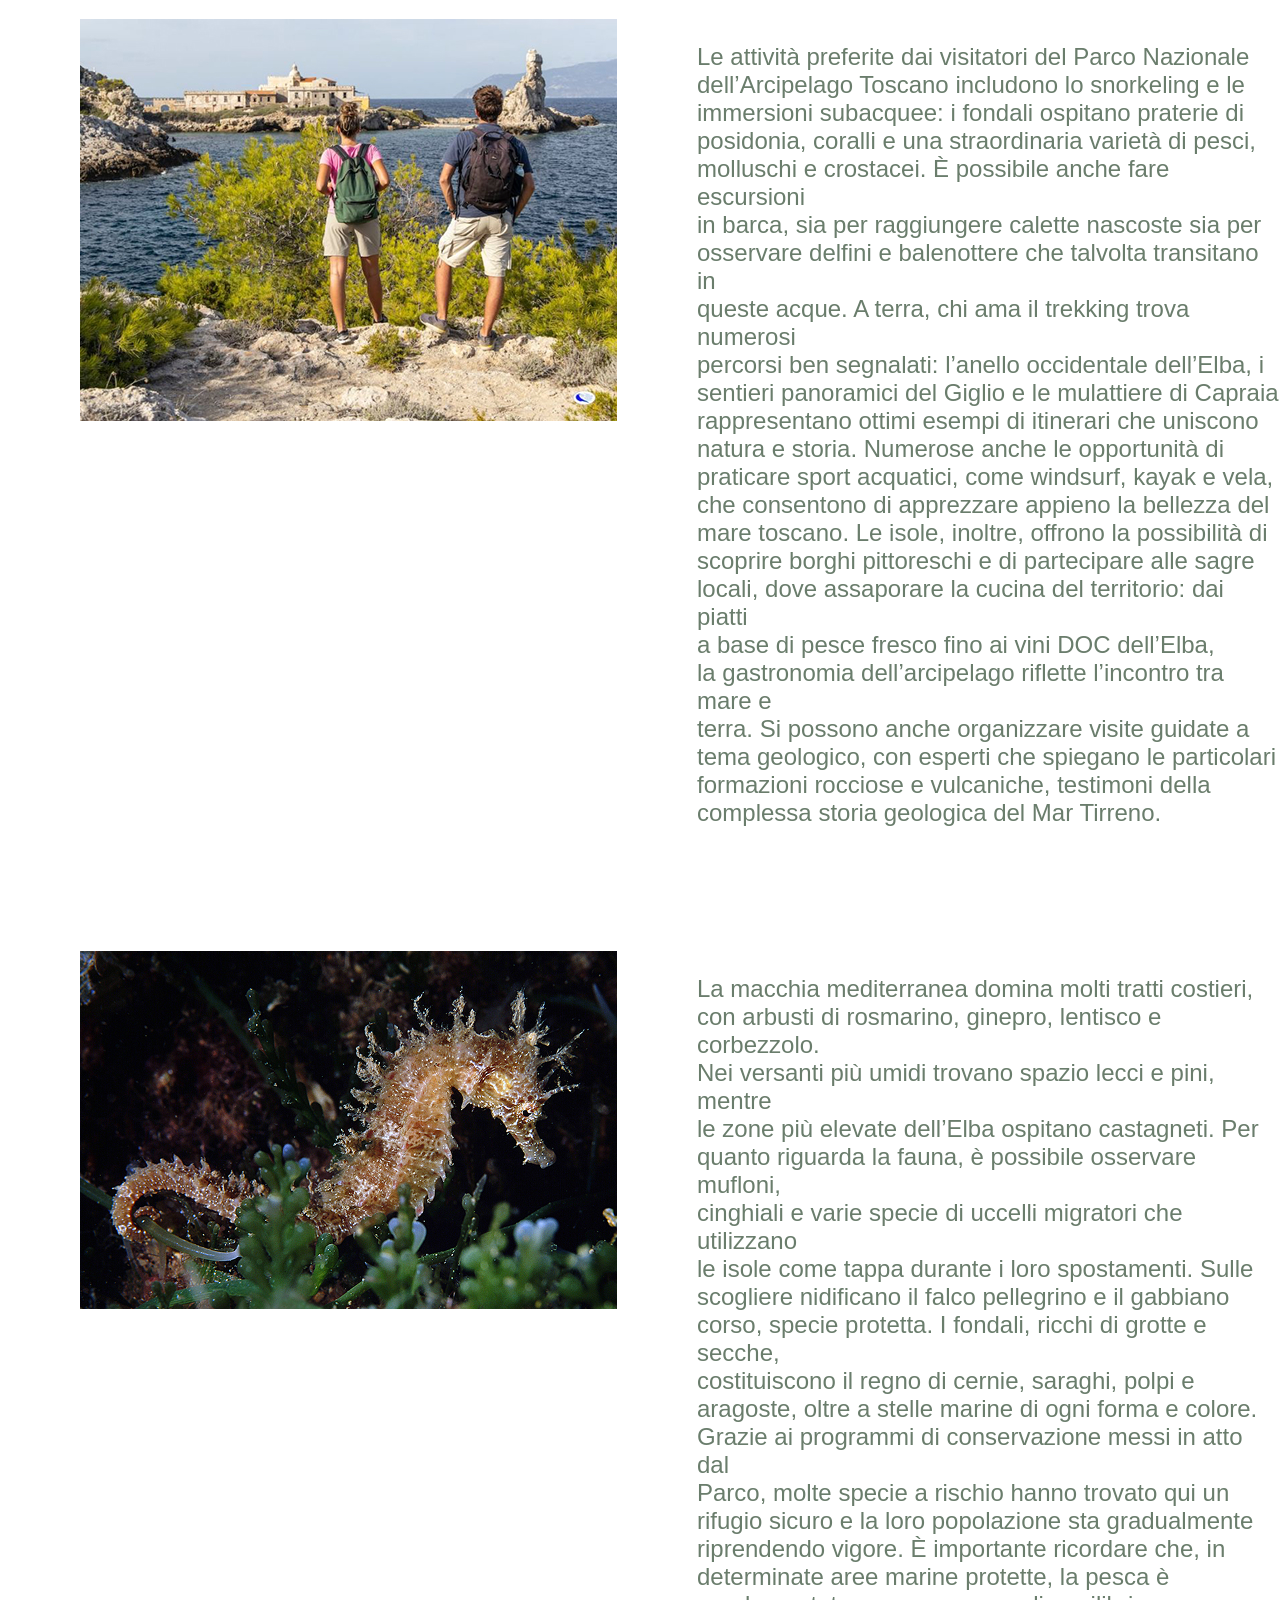
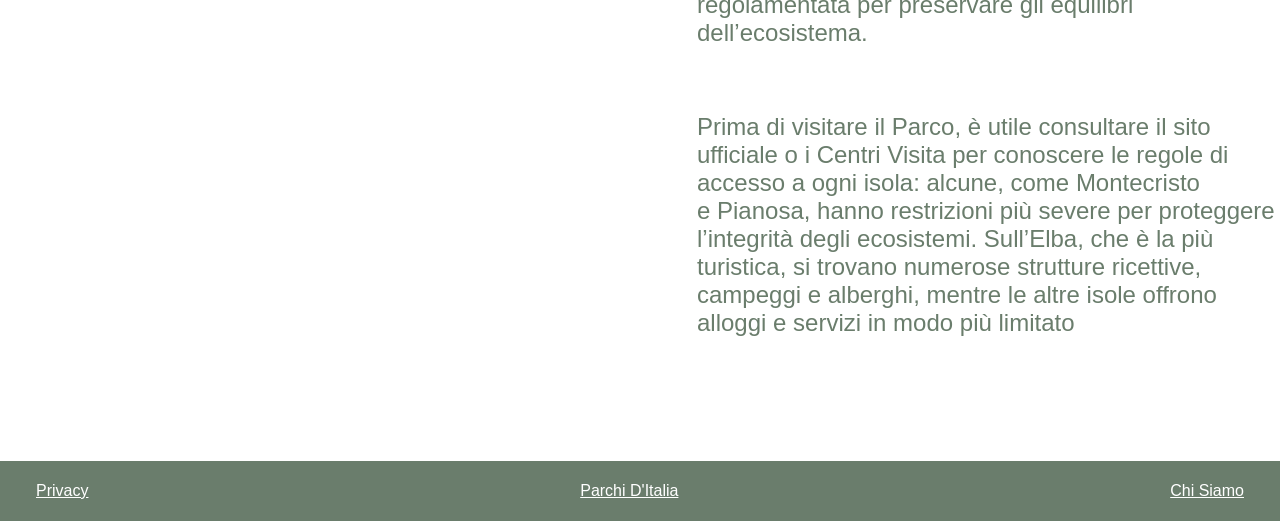
<file: indextoscano.html>
<!DOCTYPE html>
<html lang="en">
<head>
    <meta charset="UTF-8">
    <meta name="viewport" content="width=device-width, initial-scale=1.0">
    <title>pagina5</title>
    <link rel="stylesheet" href="css/style5.css">
    
</head>
<body>
    <header>
        <h4>Parchi D'Italia</h4>
        <nav>
            <ul>
                <li><a href="index.html">Home</a></li>
                <li><a href="indexparchi.html">Parchi</a></li>
                <li><a href="indexattività.html">Attività ed Esperienze</a></li>
            </ul>
        </nav>
    </header>
    <main>
        <div>
            <span>
                <h1>Parco Nazionale dell'Arcipelago Toscano</h1>
                <h2>“Sette isole incastonate nel blu del Mediterraneo,<br> 
                    un viaggio   tra costa, cultura e natura protetta.”</h2>
            </span>
        </div>
        <section class="info">
            <div>
                <img src="immagini/toscano1.jpg" alt="">
                <span>
                <p>Il Parco Nazionale dell’Arcipelago Toscano è un’area<br> protetta che comprende le 
                    sette isole maggiori<br> dell’arcipelago (Elba, Giglio, Capraia, Montecristo,<br> Pianosa, 
                    Giannutri e Gorgona), oltre a numerosi isolotti<br> minori e tratti di mare circostanti. 
                    Istituito nel 1996,<br> rappresenta il più grande parco marino d’Europa e una<br> delle 
                    realtà naturali più preziose dell’intero bacino del<br> Mediterraneo. Questa porzione 
                    di mare racchiude<br> ecosistemi costieri e terrestri di grande varietà: spiagge<br> 
                    sabbiose, scogliere a picco, macchia mediterranea,<br> pinete e fondali che pullulano 
                    di vita.</p>
                </span>
            </div>
            <div>
                <img src="immagini/toscano 2.jpg" alt="">
                <span>
                    <p><b>L’Isola d’Elba</b>, la più estesa, è famosa per la residenza<br> di Napoleone Bonaparte 
                        durante il suo esilio, ma offre<br> anche incantevoli spiagge e sentieri panoramici 
                        che si<br> snodano tra i vigneti e le colline. <b>L’Isola del Giglio</b> si<br> distingue per 
                        il suggestivo porto colorato e per il borgo<br> antico di Giglio Castello, circondato 
                        da mura medievali.<br> Capraia, originata da antichi vulcani sottomarini, è un<br> 
                        paradiso per gli amanti del trekking, che qui trovano<br> sentieri affacciati su un 
                        mare turchese. <b>Montecristo</b>,<br> resa celebre dal romanzo di Dumas, è una riserva<br> 
                        integrale accessibile solo con permessi speciali, mentre<br> <b>Pianosa e Gorgona</b>, in 
                        parte sedi di istituti penitenziari,<br> presentano ecosistemi marini eccezionalmente 
                        ben<br> conservati. <b>Giannutri</b>, infine, incanta con le sue grotte<br> e gli antichi resti 
                        romani in prossimità del mare. Ognuna di<br> queste isole racchiude peculiarità 
                        geologiche<br> e botaniche che attraggono ricercatori e appassionati di<br> natura da 
                        tutto il mondo.</p>
                </span>
            </div>
            <div>
                <img src="immagini/toscano 3.jpg" alt="">
                <span>
                    <p>Le attività preferite dai visitatori del Parco Nazionale<br> dell’Arcipelago 
                        Toscano includono lo snorkeling e le<br> immersioni subacquee: i fondali ospitano 
                        praterie di<br> posidonia, coralli e una straordinaria varietà di pesci,<br> molluschi 
                        e crostacei. È possibile anche fare escursioni<br> in barca, sia per raggiungere 
                        calette nascoste sia per<br> osservare delfini e balenottere che talvolta transitano 
                        in<br> queste acque. A terra, chi ama il trekking trova numerosi<br> percorsi ben 
                        segnalati: l’anello occidentale dell’Elba, i<br> sentieri panoramici del Giglio e le 
                        mulattiere di Capraia<br> rappresentano ottimi esempi di itinerari che uniscono<br> 
                        natura e storia. Numerose anche le opportunità di<br> praticare sport acquatici, 
                        come windsurf, kayak e vela,<br> che consentono di apprezzare appieno la bellezza 
                        del<br> mare toscano. Le isole, inoltre, offrono la possibilità di<br> scoprire borghi 
                        pittoreschi e di partecipare alle sagre<br> locali, dove assaporare la cucina del 
                        territorio: dai piatti<br> a base di pesce fresco fino ai vini DOC dell’Elba,<br> la 
                        gastronomia dell’arcipelago riflette l’incontro tra mare e<br> terra. Si possono 
                        anche organizzare visite guidate a<br> tema geologico, con esperti che spiegano le 
                        particolari<br> formazioni rocciose e vulcaniche, testimoni della<br> complessa storia 
                        geologica del Mar Tirreno.</p>
                </span>
            </div>
            <div>
                <img src="immagini/toscano4.jpg" alt="">
                <span>
                    <p>La macchia mediterranea domina molti tratti costieri,<br> con arbusti di rosmarino, 
                        ginepro, lentisco e corbezzolo.<br> Nei versanti più umidi trovano spazio lecci e 
                        pini, mentre<br> le zone più elevate dell’Elba ospitano castagneti. Per<br> quanto 
                        riguarda la fauna, è possibile osservare mufloni,<br> cinghiali e varie specie di 
                        uccelli migratori che utilizzano<br> le isole come tappa durante i loro spostamenti. 
                        Sulle<br> scogliere nidificano il falco pellegrino e il gabbiano<br> corso, specie 
                        protetta. I fondali, ricchi di grotte e secche,<br> costituiscono il regno di 
                        cernie, saraghi, polpi e<br> aragoste, oltre a stelle marine di ogni forma e colore.<br> 
                        Grazie ai programmi di conservazione messi in atto dal<br> Parco, molte specie a 
                        rischio hanno trovato qui un<br> rifugio sicuro e la loro popolazione sta 
                        gradualmente<br> riprendendo vigore. È importante ricordare che, in<br> determinate 
                        aree marine protette, la pesca è<br> regolamentata per preservare gli equilibri<br> 
                        dell’ecosistema.</p>
                        <br>
                        <p>Prima di visitare il Parco, è utile consultare il sito<br> ufficiale o i 
                        Centri Visita per conoscere le regole di<br> accesso a ogni isola: alcune, 
                        come Montecristo<br> e Pianosa, hanno restrizioni più severe per proteggere<br> 
                        l’integrità degli ecosistemi. Sull’Elba, che è la più<br> turistica, 
                        si trovano numerose strutture ricettive,<br> campeggi e alberghi, mentre 
                        le altre isole offrono<br> alloggi e servizi in modo più limitato</p>
                </span>
            </div>
        </main>
        <footer> 
            <p><a href="">Privacy</a>
            <p><a href="">Parchi D'Italia</a></p>
            <p><a href="">Chi Siamo</a></p>
        </footer>
    </html>
</file>
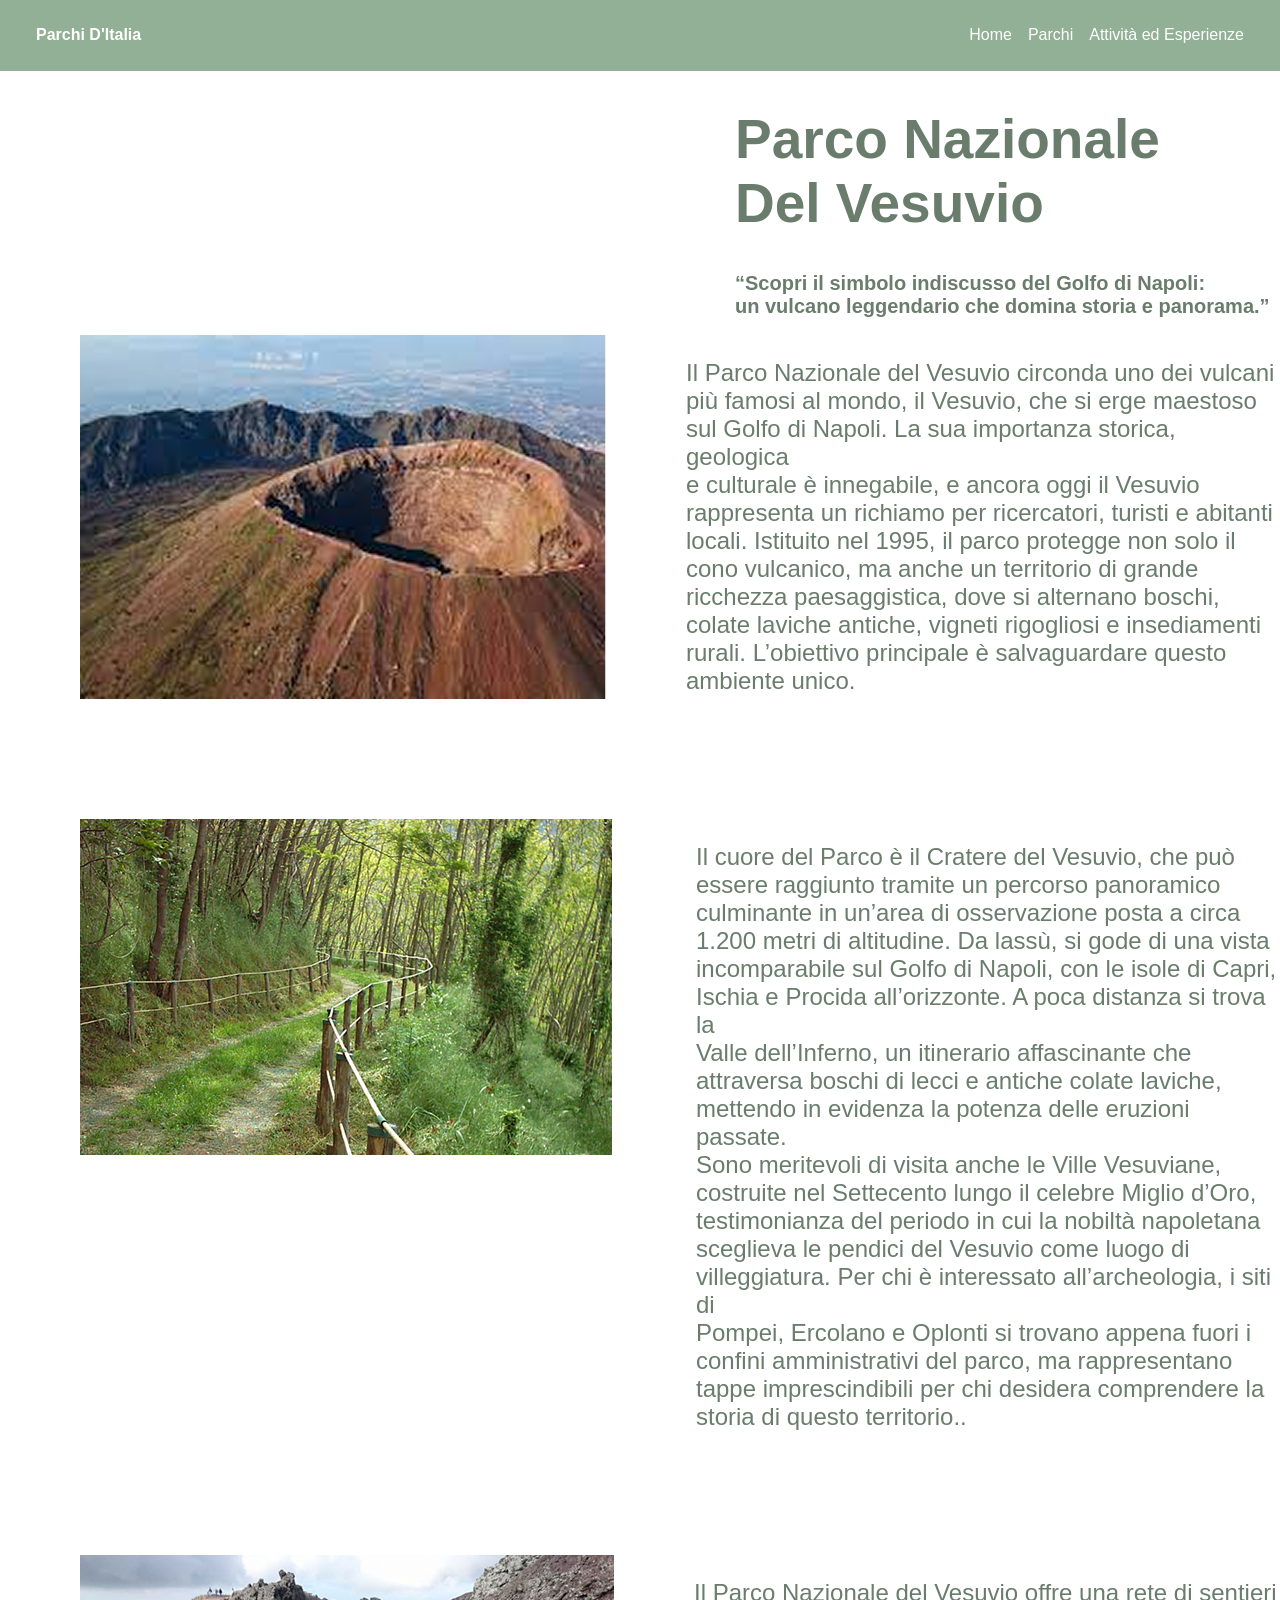
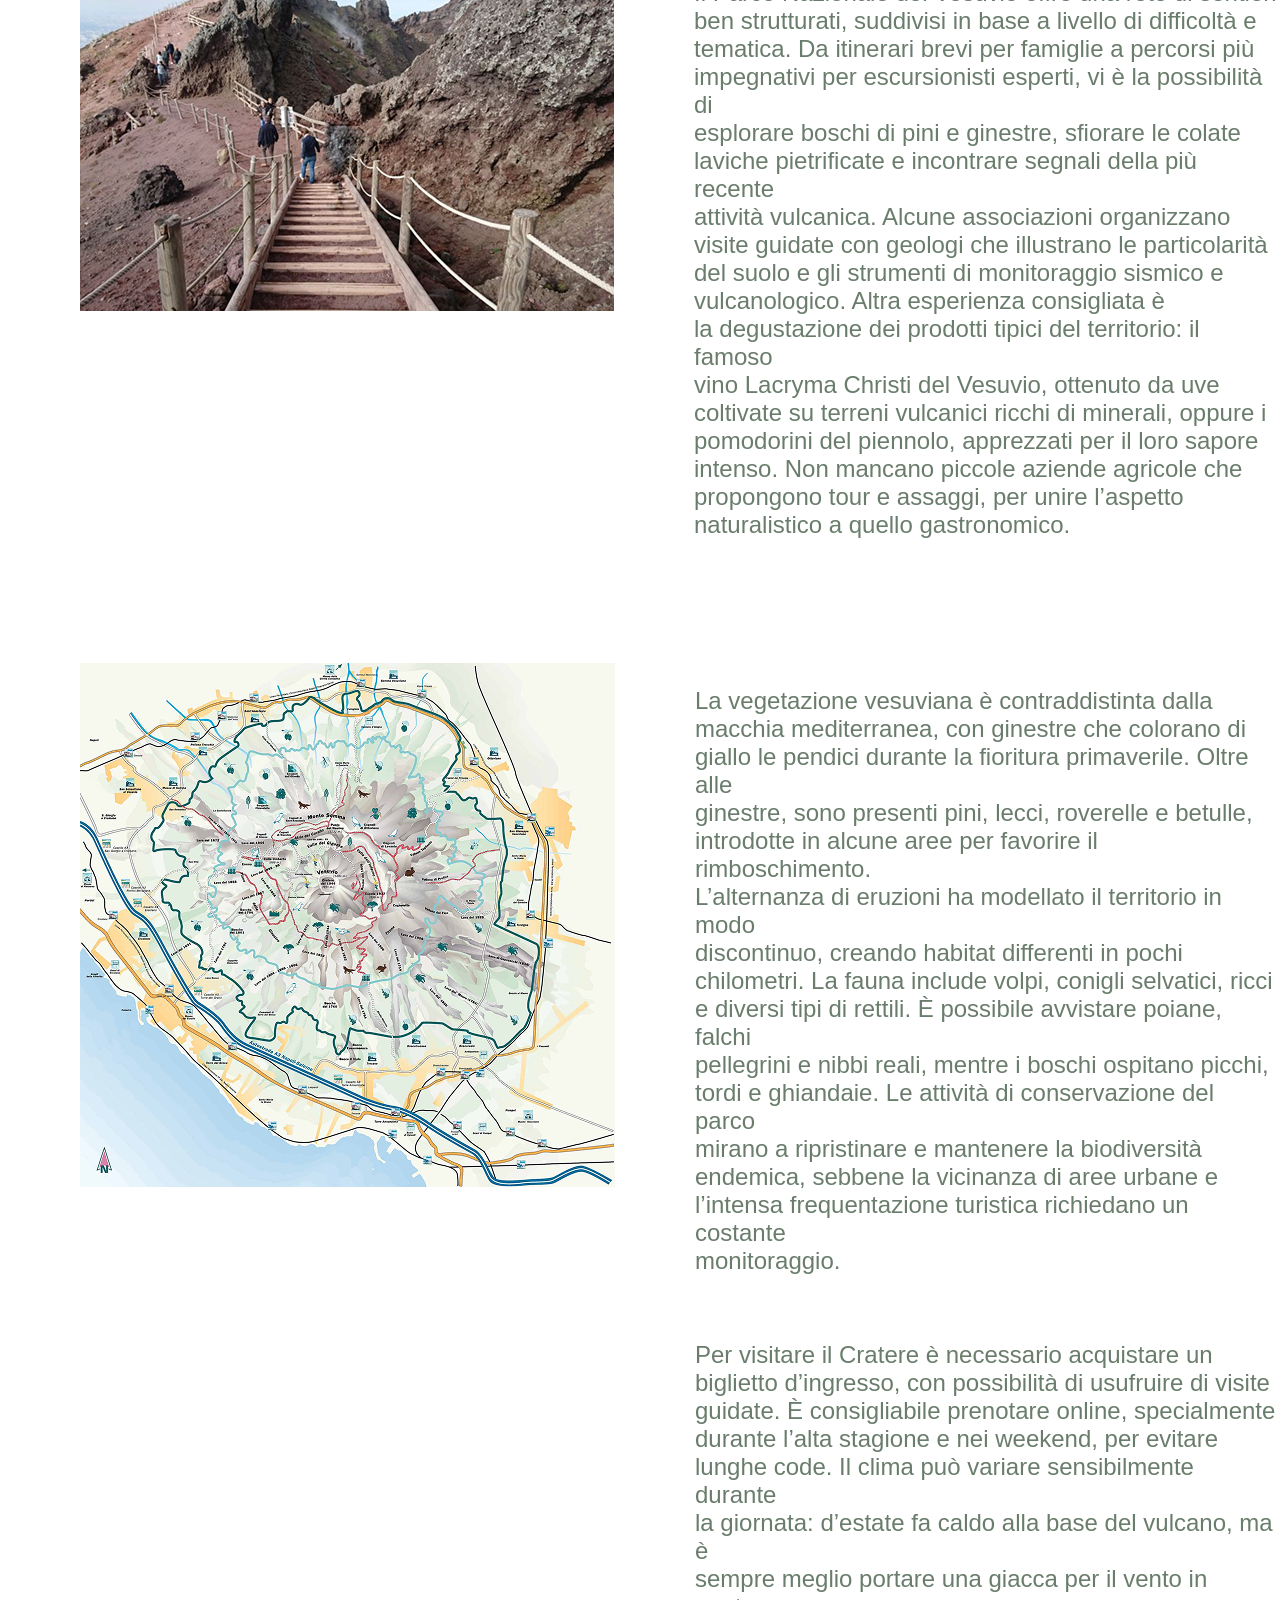
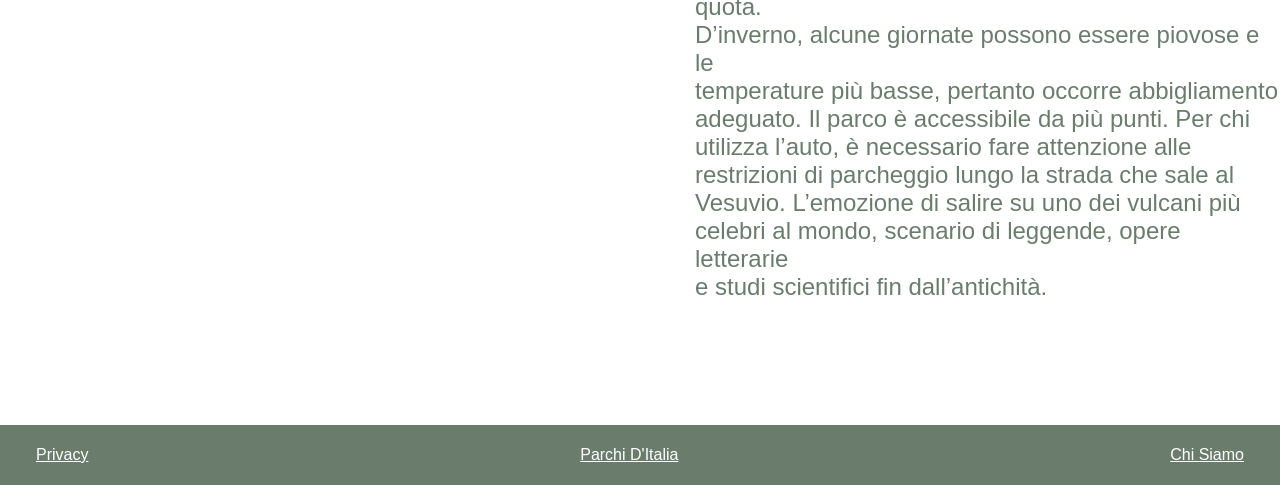
<file: indexvesuvio.html>
<!DOCTYPE html>
<html lang="en">
<head>
    <meta charset="UTF-8">
    <meta name="viewport" content="width=device-width, initial-scale=1.0">
    <title>pagina6</title>
    <link rel="stylesheet" href="css/style6.css">
    
</head>
<body>
    <header>
        <h4>Parchi D'Italia</h4>
        <nav>
            <ul>
                <li><a href="index.html">Home</a></li>
                <li><a href="indexparchi.html">Parchi</a></li>
                <li><a href="indexattività.html">Attività ed Esperienze</a></li>
            </ul>
        </nav>
    </header>
    <main>
        <div>
            <span>
                <h1>Parco Nazionale<br> Del Vesuvio</h1>
                <h2>“Scopri il simbolo indiscusso del Golfo di Napoli:<br> 
                    un vulcano leggendario che domina storia e panorama.”</h2>
            </span>
        </div>
        <section class="info">
            <div>
                <img src="immagini/vesuvio 1.jpg" alt="">
                <span>
                <p>Il Parco Nazionale del Vesuvio circonda uno dei vulcani<br> più famosi al mondo, 
                    il Vesuvio, che si erge maestoso<br> sul Golfo di Napoli. La sua importanza storica, 
                    geologica<br> e culturale è innegabile, e ancora oggi il Vesuvio<br> rappresenta un richiamo 
                    per ricercatori, turisti e abitanti<br> locali. Istituito nel 1995, il parco protegge 
                    non solo il<br> cono vulcanico, ma anche un territorio di grande<br> ricchezza paesaggistica, 
                    dove si alternano boschi,<br> colate laviche antiche, vigneti rigogliosi e insediamenti<br> 
                    rurali. L’obiettivo principale è salvaguardare questo<br> ambiente unico.</p>
                </span>
            </div>
            <div>
                <img src="immagini/vesuvio 2.jpg" alt="">
                <span>
                    <p>Il cuore del Parco è il Cratere del Vesuvio, che può<br> essere raggiunto tramite 
                        un percorso panoramico<br> culminante in un’area di osservazione posta a circa<br> 
                        1.200 metri di altitudine. Da lassù, si gode di una vista<br> incomparabile sul 
                        Golfo di Napoli, con le isole di Capri,<br> Ischia e Procida all’orizzonte. A poca 
                        distanza si trova la<br> Valle dell’Inferno, un itinerario affascinante che<br> 
                        attraversa boschi di lecci e antiche colate laviche,<br> mettendo in evidenza la 
                        potenza delle eruzioni passate.<br> Sono meritevoli di visita anche le Ville 
                        Vesuviane,<br> costruite nel Settecento lungo il celebre Miglio d’Oro,<br> testimonianza 
                        del periodo in cui la nobiltà napoletana<br> sceglieva le pendici del Vesuvio come 
                        luogo di<br> villeggiatura. Per chi è interessato all’archeologia, i siti di<br> Pompei, 
                        Ercolano e Oplonti si trovano appena fuori i<br> confini amministrativi del parco, 
                        ma rappresentano<br> tappe imprescindibili per chi desidera comprendere la<br> storia di 
                        questo territorio..</p>
                </span>
            </div>
            <div>
                <img src="immagini/vesuvio 3.jpg" alt="">
                <span>
                    <p>Il Parco Nazionale del Vesuvio offre una rete di sentieri<br> ben strutturati, 
                        suddivisi in base a livello di difficoltà e<br> tematica. Da itinerari brevi per 
                        famiglie a percorsi più<br> impegnativi per escursionisti esperti, vi è la 
                        possibilità di<br> esplorare boschi di pini e ginestre, sfiorare le colate<br> laviche 
                        pietrificate e incontrare segnali della più recente<br> attività vulcanica. Alcune 
                        associazioni organizzano<br> visite guidate con geologi che illustrano le 
                        particolarità<br> del suolo e gli strumenti di monitoraggio sismico e<br> vulcanologico. 
                        Altra esperienza consigliata è<br> la degustazione dei prodotti tipici del 
                        territorio: il famoso<br> vino Lacryma Christi del Vesuvio, ottenuto da uve<br> coltivate 
                        su terreni vulcanici ricchi di minerali, oppure i<br> pomodorini del piennolo, 
                        apprezzati per il loro sapore<br> intenso. Non mancano piccole aziende agricole che<br> 
                        propongono tour e assaggi, per unire l’aspetto<br> naturalistico a quello gastronomico.</p>
                </span>
            </div>
            <div>
                <img src="immagini/vesuvio4.jpg" alt="">
                <span>
                    <p>La vegetazione vesuviana è contraddistinta dalla<br> macchia mediterranea, 
                        con ginestre che colorano di<br> giallo le pendici durante la fioritura primaverile. 
                        Oltre alle<br> ginestre, sono presenti pini, lecci, roverelle e betulle,<br> introdotte 
                        in alcune aree per favorire il rimboschimento.<br> L’alternanza di eruzioni ha 
                        modellato il territorio in modo<br> discontinuo, creando habitat differenti in pochi<br> 
                        chilometri. La fauna include volpi, conigli selvatici, ricci<br> e diversi tipi di 
                        rettili. È possibile avvistare poiane, falchi<br> pellegrini e nibbi reali, mentre 
                        i boschi ospitano picchi,<br> tordi e ghiandaie. Le attività di conservazione del 
                        parco<br> mirano a ripristinare e mantenere la biodiversità<br> endemica, sebbene la 
                        vicinanza di aree urbane e<br> l’intensa frequentazione turistica richiedano un 
                        costante<br> monitoraggio.</p>
                        <br>
                        <p>Per visitare il Cratere è necessario acquistare un<br> biglietto d’ingresso, 
                        con possibilità di usufruire di visite<br> guidate. È consigliabile prenotare 
                        online, specialmente<br> durante l’alta stagione e nei weekend, per evitare<br> 
                        lunghe code. Il clima può variare sensibilmente durante<br> la giornata: d’estate 
                        fa caldo alla base del vulcano, ma è<br> sempre meglio portare una giacca per il 
                        vento in quota.<br> D’inverno, alcune giornate possono essere piovose e le<br> 
                        temperature più basse, pertanto occorre abbigliamento<br> adeguato. Il parco è 
                        accessibile da più punti. Per chi<br> utilizza l’auto, è necessario fare attenzione 
                        alle<br> restrizioni di parcheggio lungo la strada che sale al<br> Vesuvio. L’emozione 
                        di salire su uno dei vulcani più<br> celebri al mondo, scenario di leggende, opere 
                        letterarie<br> e studi scientifici fin dall’antichità.</p>
                </span>
            </div>
        </main>
            <footer> 
                <p><a href="">Privacy</a>
                <p><a href="">Parchi D'Italia</a></p>
                <p><a href="">Chi Siamo</a></p>
            </footer>
    </html>
</file>
<file: css/style1.css>
body {
background-color: white;
font-family: Arial, Helvetica, sans-serif;
margin: 0%;
background-size: contain;
}

header{
    background-color: #92B095;
    display: flex;
    justify-content: space-between;
    padding: 5px 36px;
    align-items: center;
}

header nav ul {
    margin: 0;
    list-style: none;
    display: flex;
    gap: 16px;
}
header a {
    text-decoration-line: none;
    color: white;
}

header nav a {
    color: white;
}

header a:hover {
    color: darkolivegreen;
    text-decoration: underline;
}

header h4 {
    color: white;
    text-decoration: none;
}

h1 {
    margin-left: 50px;
    color: #6A7D6C;
    text-align: left;
    font-size: 55px;
}

hr {
    border: none;
    height: 4px;
    background-color: #6A7D6C;
    gap: 4px;
}

section.card {
    margin-top: 50px;
    margin-left: 50px;
    display: grid;
    grid-template-columns: repeat(2,1fr);
    font-style: oblique;
    gap: 40px;
    font-size: 20px;
}
section a {
    color: #6A7D6C;
    text-decoration: none;
}
section a:hover {
    color: #92B095;
    text-decoration: underline;
}

p.caption {
    margin-left: 50px;
    color: #6A7D6C;
    text-align: left;
    font-size: 28px; 
    font-weight: lighter;
}

section.info a {
    text-decoration: underline;
    
}

p.description {
    margin-inline-start: 30px;
    color: #6A7D6C;
    font-size: 20px;
    text-align: left;
}

h3 {
    color: #6A7D6C;
    font-size: 38px;
    text-align: left;
    margin-left: 751px;
    text-decoration: none;
}

section.info div {
    margin-left: 50px;
    padding-bottom: 50px;
    display: flex;
    color: #6A7D6C;
    margin-bottom: 4px;
    margin-top: 50px;
    text-align: left;
}
section.info a h3{
    margin-inline-start: 30px;
}


footer{
    background-color: #6A7D6C;
    margin: 0;
    display: flex;
    justify-content: space-between;
    padding: 5px 36px;
}
p a {
    color: white;
    text-decoration: none;
}

p a:hover {
    color: #ffffff;
    text-decoration: underline;
}

@media (max-width:900px) {
    body{
        background-color: white;
    }

    header{
        background-color: #92B095;
        display: flex;
        justify-content: space-between;
        padding: 4px 36px;
        align-items: center;
    }
    
    header nav ul {
        margin: 0;
        list-style: none;
        display: flex;
        gap: 8px;
    }
    p.caption {
        display: grid 
    }
    p.description {
        display: grid;
    }
    
    h3 {
        display: grid;
    }
    section.info div {
        display: grid;
        grid-template-columns: repeat(auto-fill, minmax (300px, 1fr));
    }
    section.card {
        margin-top: 50px;
        margin-left: 50px;
        display: grid;
        grid-template-columns: repeat(1,1fr);
        font-style: oblique;
        gap: 40px;
        font-size: 20px;
    }
    
}
</file>
<file: css/style3.css>
body {
    background-color: white;
    font-family: Arial, Helvetica, sans-serif;
    margin: 0%;
    background-size: contain;
    }
    
    header{
        background-color: #92B095;
        margin: 0;
        display: flex;
        justify-content: space-between;
        padding: 5px 36px;
        align-items: center;
    }
    
    header nav ul {
        margin: 0;
        list-style: none;
        display: flex;
        gap: 16px;
    }
    header a {
        text-decoration-line: none;
        color: white;
    }
    
    header nav a {
        color: white;
    }
    
    header a:hover {
        color: darkolivegreen;
        text-decoration: underline;
    }
    
    header h4 {
        color: white;
        text-decoration: none;
        }

    h1 {
        margin-left: 50px;
        color: #6A7D6C;
        text-align: left;
        font-size: 55px;
    }

    h2{
        margin-left: 50px;
        color: #6A7D6C;
        text-align: left;
        font-size: 40px;
    }
    
    hr {
        border: none;
        height: 4px;
        background-color: #6A7D6C;
    }

    p {
        text-align: left;
        margin-left: 50px;
        color: #6A7D6C;
        font-size: 24px;
    }

    h3 {
        margin-left: 50px;
        color: #6A7D6C;
        text-align: left;
        font-size: bold;
        text-decoration: underline;
    }

    h4 {
        margin-left: 50px;
        color: #9ec2a2;
        text-align: left;
        font-size: bold;
    }

    footer{
        background-color: #6A7D6C;
        margin: 0;
        display: flex;
        justify-content: space-between;
        padding: 5px 36px;
    }
    p a {
        color: white;
    }
</file>
<file: css/style4.css>
body {
    background-color: white;
    font-family: Arial, Helvetica, sans-serif;
    margin: 0%;
    background-size: contain;
    }
    
    header{
        background-color: #92B095;
        margin: 0;
        display: flex;
        justify-content: space-between;
        padding: 5px 36px;
        align-items: center;
    }
    
    header nav ul {
        margin: 0;
        list-style: none;
        display: flex;
        gap: 16px;
    }
    header a {
        text-decoration-line: none;
        color: white;
    }
    
    header nav a {
        color: white;
    }
    
    header a:hover {
        color: darkolivegreen;
        text-decoration: underline;
    }

    header h4 {
        color: white;
        text-decoration: none;
        }

    h1 {
        margin-left: 700px;
        color: #6A7D6C;
        text-align: left;
        font-size: 55px;
    }
    h2 {
        margin-left: 700px;
        color: #6A7D6C;
        text-align: left;
        font-size: 20px;
    }

    section.info div{
        margin-left: 80px;
        margin-bottom: 100px;
        display: flex;
        align-items: flex-start;
        gap: 70px;
    }

    section.info img {
       border-bottom: 8px;
    }

    section.info p {
        font-size: 24px;
        color: #6A7D6C;
        margin-inline-start: 10px;
    }
    
    footer{
        background-color: #6A7D6C;
        margin: 0;
        display: flex;
        justify-content: space-between;
        padding: 5px 36px;
    }
    p a {
        color: white;
    }

    @media (max-width:900px) {
        body{
            background-color: white;
        }
    
        header{
            background-color: #92B095;
            display: flex;
            justify-content: space-between;
            padding: 4px 36px;
            align-items: center;
        }
        
        header nav ul {
            margin: 0;
            list-style: none;
            display: flex;
            gap: 8px;
        }
        
        h1 {
            display: grid;
            margin-left: 25px;

        }
        h2 {
            display: grid;
            margin-left: 25px;
        }
        
        section.info div{
            margin-left: 25px;
            margin-bottom: 100px;
            display: grid;
        }
    
        section.info img {
           border-bottom: 8px;
           display: grid;
        }
    
        section.info p {
            font-size: 24px;
            color: #6A7D6C;
            margin-inline-start: 10px;
            display: grid;
    }
    
}
</file>
<file: css/style2.css>
body {
    background-color: white;
    font-family: Arial, Helvetica, sans-serif;
    margin: 0%;
    background-size: contain;
    }
    
    header{
        background-color: #92B095;
        margin: 0;
        display: flex;
        justify-content: space-between;
        padding: 5px 36px;
        align-items: center;
    }
    
    header nav ul {
        margin: 0;
        list-style: none;
        display: flex;
        gap: 16px;
    }
    header a {
        text-decoration-line: none;
        color: white;
    }
    
    header nav a {
        color: white;
    }
    
    header a:hover {
        color: darkolivegreen;
        text-decoration: underline;
    }
    
    header h4 {
        color: white;
        text-decoration: none;
    }

    h1 {
        margin-left: 50px;
        color: #6A7D6C;
        text-align: left;
        font-size: 55px;
    }

    h2{
        margin-left: 50px;
        color: #6A7D6C;
        text-align: left;
        font-size: 40px;
    }
    
    hr {
        border: none;
        height: 4px;
        background-color: #6A7D6C;
    }

    p {
        text-align: left;
        margin-left: 50px;
        color: #6A7D6C;
        font-size: 24px;
    }

    section.info {
        margin-top: 60px;
        margin-left: 50px;
        display: grid block ;
        grid-template-columns: repeat(3,1fr);
        font-style: oblique;
        padding-bottom: 40px;
        gap: 30px;
    }
    section a {
        color: #6A7D6C;
        text-decoration: none;
    }
    section a:hover {
        color: #92B095;
        text-decoration: underline;
    }
    
    footer {
        background-color: #6A7D6C;
        margin: 0;
        display: flex;
        padding: 5px 36px;
    }
    
    p a {
        color: white;
    }

    @media (max-width:900px) {
        body{
            background-color: white;
        }
    
        header{
            background-color: #92B095;
            display: flex;
            justify-content: space-between;
            padding: 4px 36px;
            align-items: center;
        }
        
        header nav ul {
            margin: 0;
            list-style: none;
            display: flex;
            gap: 8px;
        }

        header h4 {
            display: grid;
        }
    
        h1 {
            display: grid;
        }
    
        h2{
           display: grid;
        }
        
        section.info div {
            display: grid;
            grid-template-columns: repeat(auto-fill, minmax (300px, 1fr));
        } 
        section.info {
            margin-top: 60px;
            margin-left: 50px;
            display: grid block ;
            grid-template-columns: repeat(1,1fr);
            font-style: oblique;
            padding-bottom: 40px;
            gap: 30px;
        }
    }
</file>
<file: css/style7.css>
body {
    background-color: white;
    font-family: Arial, Helvetica, sans-serif;
    margin: 0%;
    background-size: contain;
    }
    
    header{
        background-color: #92B095;
        margin: 0;
        display: flex;
        justify-content: space-between;
        padding: 5px 36px;
        align-items: center;
    }
    
    header nav ul {
        margin: 0;
        list-style: none;
        display: flex;
        gap: 16px;
    }
    header a {
        text-decoration-line: none;
        color: white;
    }
    
    header nav a {
        color: white;
    }
    
    header a:hover {
        color: darkolivegreen;
        text-decoration: underline;
    }

    header h4 {
        color: white;
        text-decoration: none;
        }

    h1 {
        margin-left: 760px;
        color: #6A7D6C;
        text-align: left;
        font-size: 55px;
    }
    h2 {
        margin-left: 760px;
        color: #6A7D6C;
        text-align: left;
        font-size: 20px;
    }

    section.info div{
        margin-left: 80px;
        margin-bottom: 100px;
        display: flex;
        align-items: flex-start;
        gap: 70px;
    }

    section.info img {
       border-bottom: 8px;
    }

    section.info p {
        font-size: 24px;
        color: #6A7D6C;
        margin-inline-start: 10px;
    }
    
    footer{
        background-color: #6A7D6C;
        margin: 0;
        display: flex;
        justify-content: space-between;
        padding: 5px 36px;
    }
    p a {
        color: white;
    }

    @media (max-width:900px) {
        body{
            background-color: white;
        }
    
        header{
            background-color: #92B095;
            display: flex;
            justify-content: space-between;
            padding: 4px 36px;
            align-items: center;
        }
        
        header nav ul {
            margin: 0;
            list-style: none;
            display: flex;
            gap: 8px;
        }
        
        h1 {
            display: grid;
            margin-left: 25px;

        }
        h2 {
            display: grid;
            margin-left: 25px;
        }
        
        section.info div{
            margin-left: 25px;
            margin-bottom: 100px;
            display: grid;
        }
    
        section.info img {
           border-bottom: 8px;
           display: grid;
        }
    
        section.info p {
            font-size: 24px;
            color: #6A7D6C;
            margin-inline-start: 10px;
            display: grid;
    }
    
}
</file>
<file: css/style5.css>
body {
    background-color: white;
    font-family: Arial, Helvetica, sans-serif;
    margin: 0%;
    background-size: contain;
    }
    
    header{
        background-color: #92B095;
        margin: 0;
        display: flex;
        justify-content: space-between;
        padding: 5px 36px;
        align-items: center;
    }
    
    header nav ul {
        margin: 0;
        list-style: none;
        display: flex;
        gap: 16px;
    }
    header a {
        text-decoration-line: none;
        color: white;
    }
    
    header nav a {
        color: white;
    }
    
    header a:hover {
        color: darkolivegreen;
        text-decoration: underline;
    }

    header h4 {
        color: white;
        text-decoration: none;
        }

    h1 {
        margin-left: 745px;
        color: #6A7D6C;
        text-align: left;
        font-size: 55px;
    }
    h2 {
        margin-left: 745px;
        color: #6A7D6C;
        text-align: left;
        font-size: 20px;
    }

    section.info div{
        margin-left: 80px;
        margin-bottom: 100px;
        display: flex;
        align-items: flex-start;
        gap: 70px;
    }

    section.info img {
       border-bottom: 8px;
    }

    section.info p {
        font-size: 24px;
        color: #6A7D6C;
        margin-inline-start: 10px;
    }
    
    footer{
        background-color: #6A7D6C;
        margin: 0;
        display: flex;
        justify-content: space-between;
        padding: 5px 36px;
    }
    p a {
        color: white;
    }
    @media (max-width:900px) {
        body{
            background-color: white;
        }
    
        header{
            background-color: #92B095;
            display: flex;
            justify-content: space-between;
            padding: 4px 36px;
            align-items: center;
        }
        
        header nav ul {
            margin: 0;
            list-style: none;
            display: flex;
            gap: 8px;
        }
        
        h1 {
            display: grid;
            margin-left: 25px;

        }
        h2 {
            display: grid;
            margin-left: 25px;
        }
        
        section.info div{
            margin-left: 25px;
            margin-bottom: 100px;
            display: grid;
        }
    
        section.info img {
           border-bottom: 8px;
           display: grid;
        }
    
        section.info p {
            font-size: 24px;
            color: #6A7D6C;
            margin-inline-start: 10px;
            display: grid;
    }
    
}
</file>
<file: css/style6.css>
body {
    background-color: white;
    font-family: Arial, Helvetica, sans-serif;
    margin: 0%;
    background-size: contain;
    }
    
    header{
        background-color: #92B095;
        margin: 0;
        display: flex;
        justify-content: space-between;
        padding: 5px 36px;
        align-items: center;
    }
    
    header nav ul {
        margin: 0;
        list-style: none;
        display: flex;
        gap: 16px;
    }
    header a {
        text-decoration-line: none;
        color: white;
    }
    
    header nav a {
        color: white;
    }
    
    header a:hover {
        color: darkolivegreen;
        text-decoration: underline;
    }

    header h4 {
        color: white;
        text-decoration: none;
        }

    h1 {
        margin-left: 735px;
        color: #6A7D6C;
        text-align: left;
        font-size: 55px;
    }
    h2 {
        margin-left: 735px;
        color: #6A7D6C;
        text-align: left;
        font-size: 20px;
    }

    section.info div{
        margin-left: 80px;
        margin-bottom: 100px;
        display: flex;
        align-items: flex-start;
        gap: 70px;
    }

    section.info img {
       border-bottom: 8px;
    }

    section.info p {
        font-size: 24px;
        color: #6A7D6C;
        margin-inline-start: 10px;
    }
    
    footer{
        background-color: #6A7D6C;
        margin: 0;
        display: flex;
        justify-content: space-between;
        padding: 5px 36px;
    }
    p a {
        color: white;
    }

    @media (max-width:900px) {
        body{
            background-color: white;
        }
    
        header{
            background-color: #92B095;
            display: flex;
            justify-content: space-between;
            padding: 4px 36px;
            align-items: center;
        }
        
        header nav ul {
            margin: 0;
            list-style: none;
            display: flex;
            gap: 8px;
        }
        
        h1 {
            display: grid;
            margin-left: 25px;

        }
        h2 {
            display: grid;
            margin-left: 25px;
        }
        
        section.info div{
            margin-left: 25px;
            margin-bottom: 100px;
            display: grid;
        }
    
        section.info img {
           border-bottom: 8px;
           display: grid;
        }
    
        section.info p {
            font-size: 24px;
            color: #6A7D6C;
            margin-inline-start: 10px;
            display: grid;
    }
    
}
</file>
